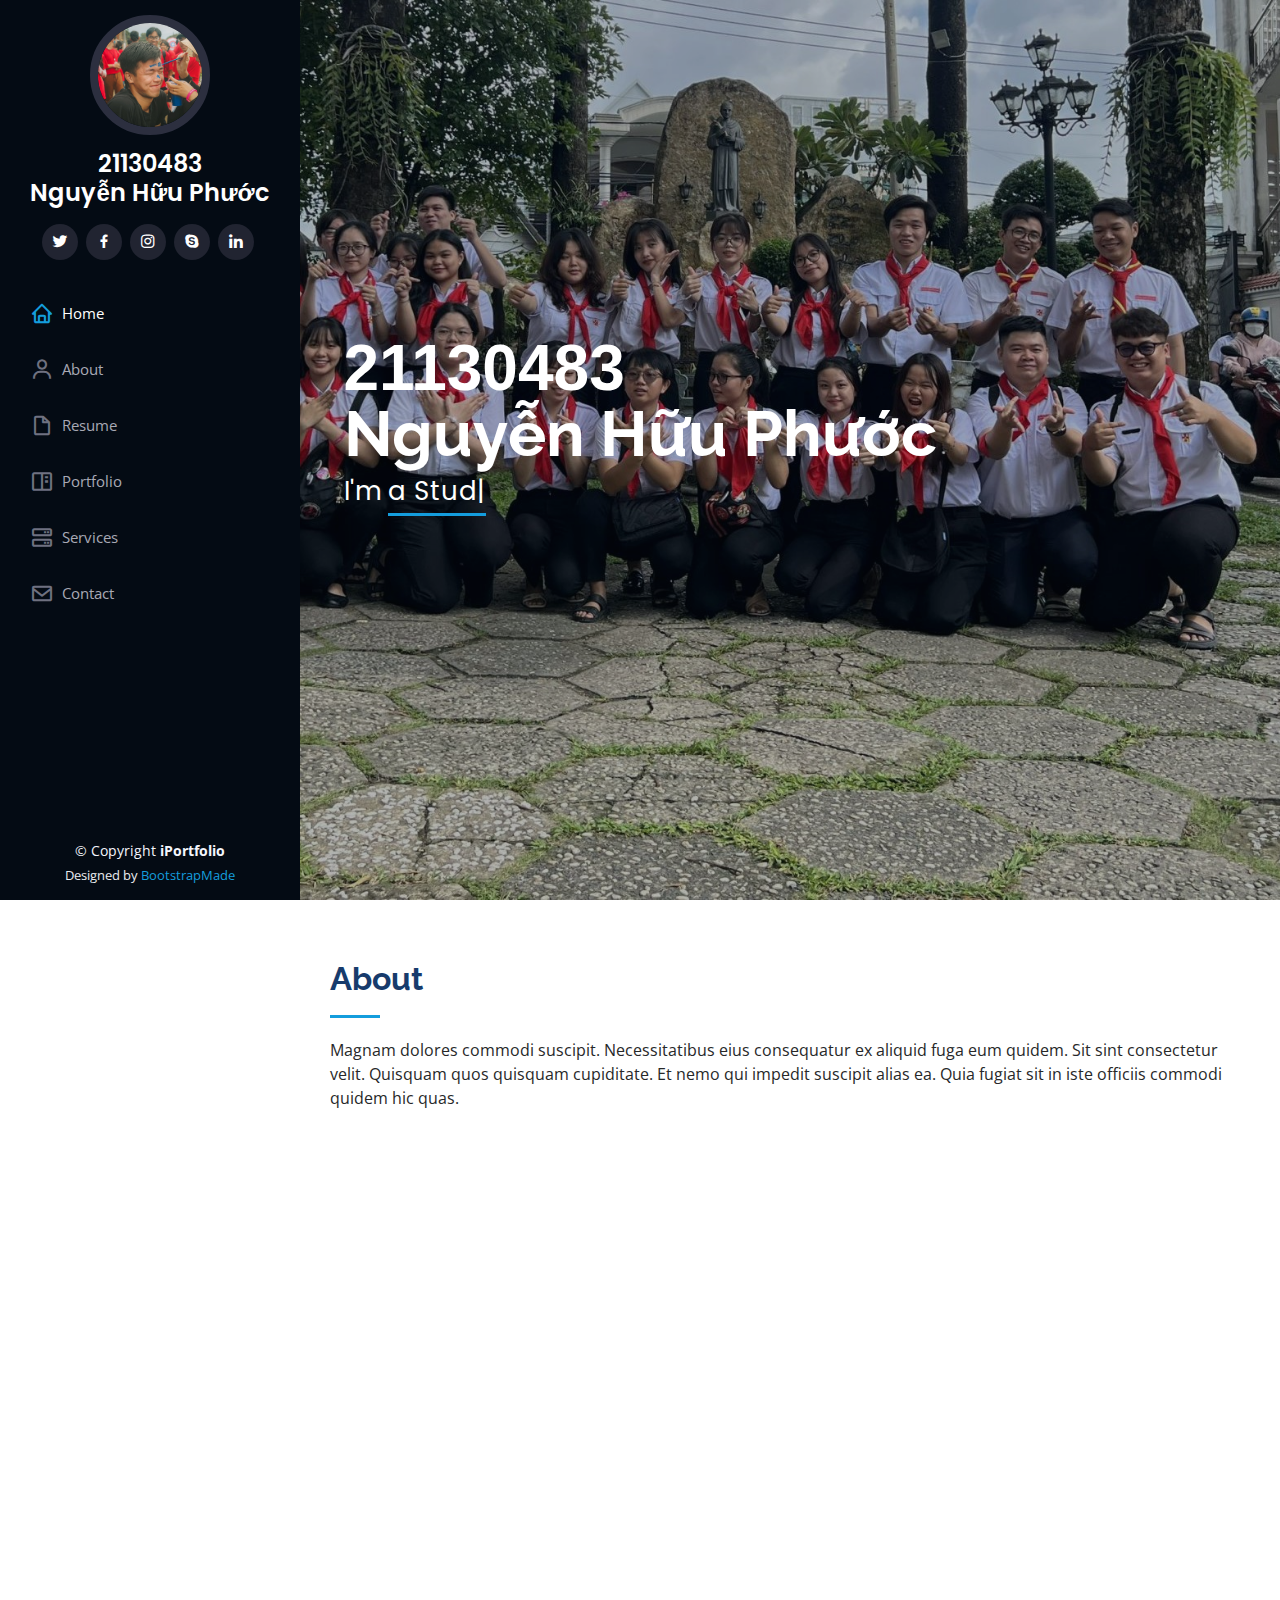
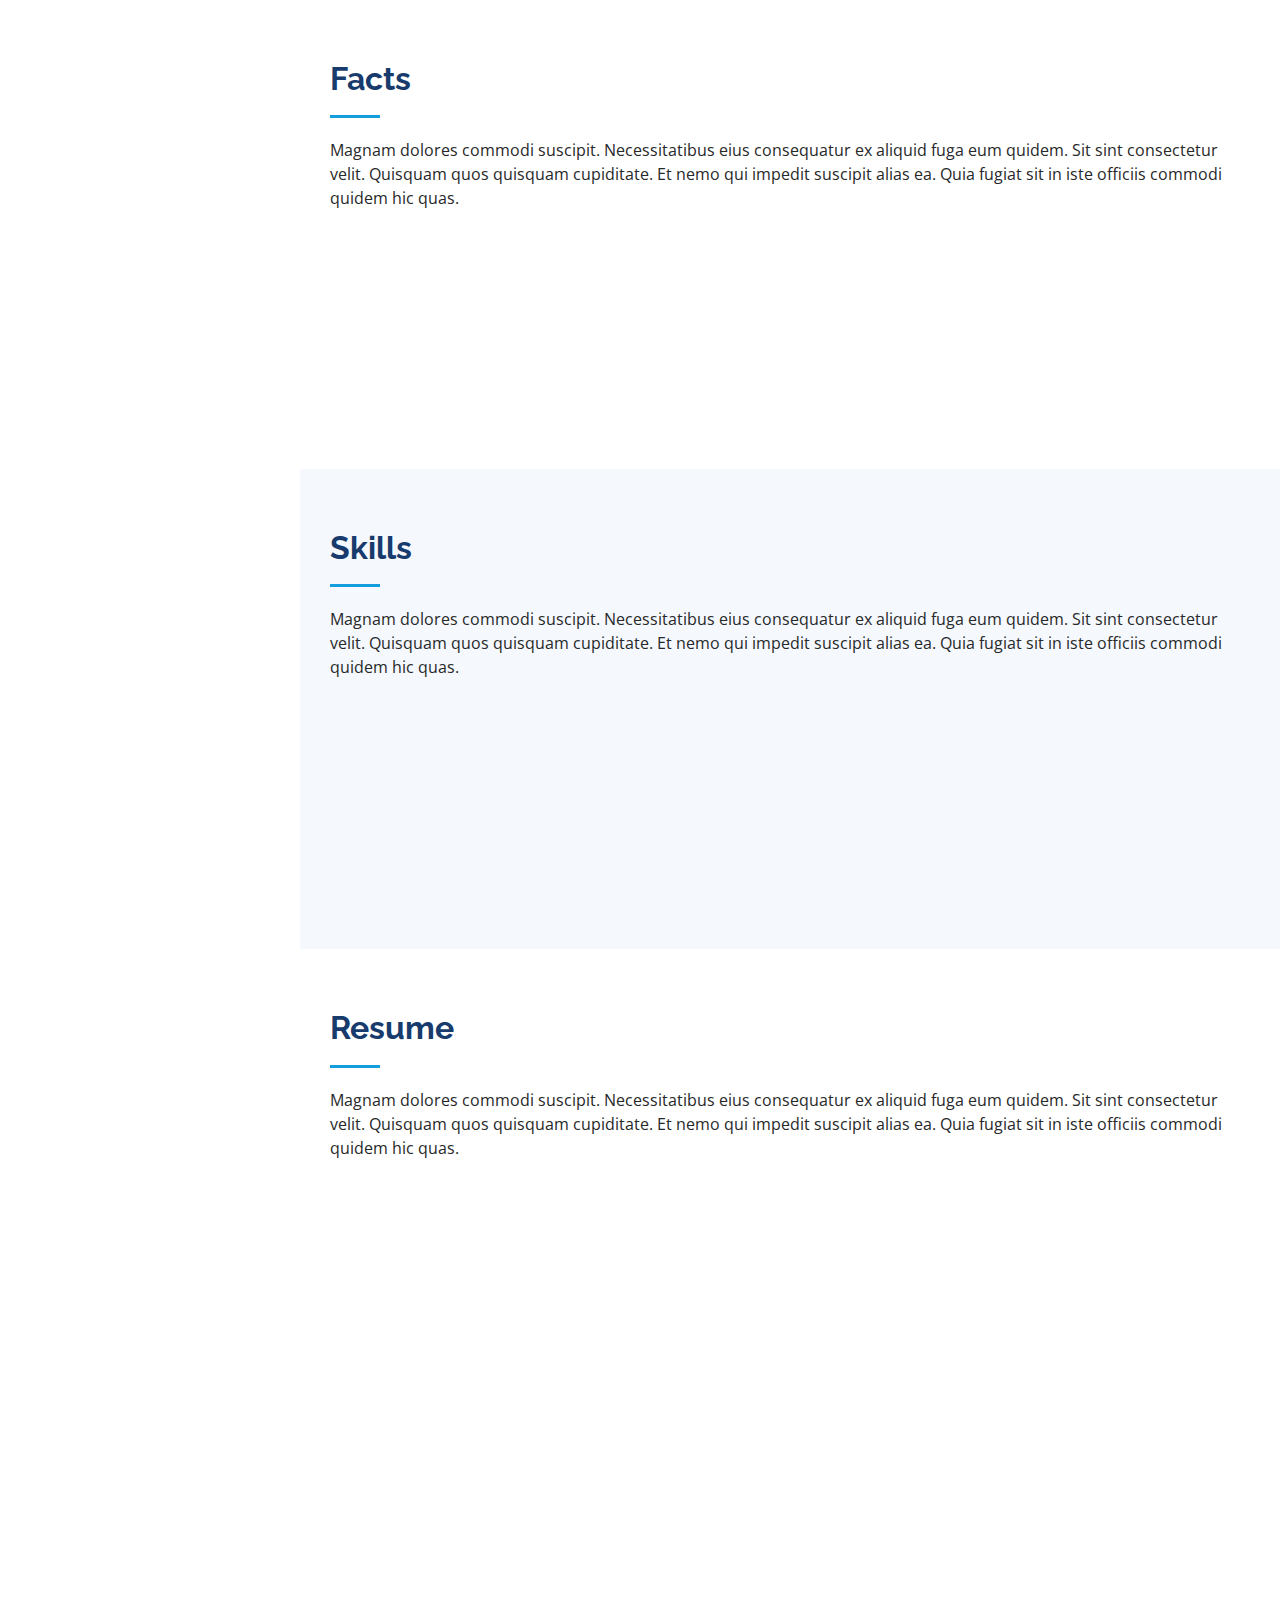
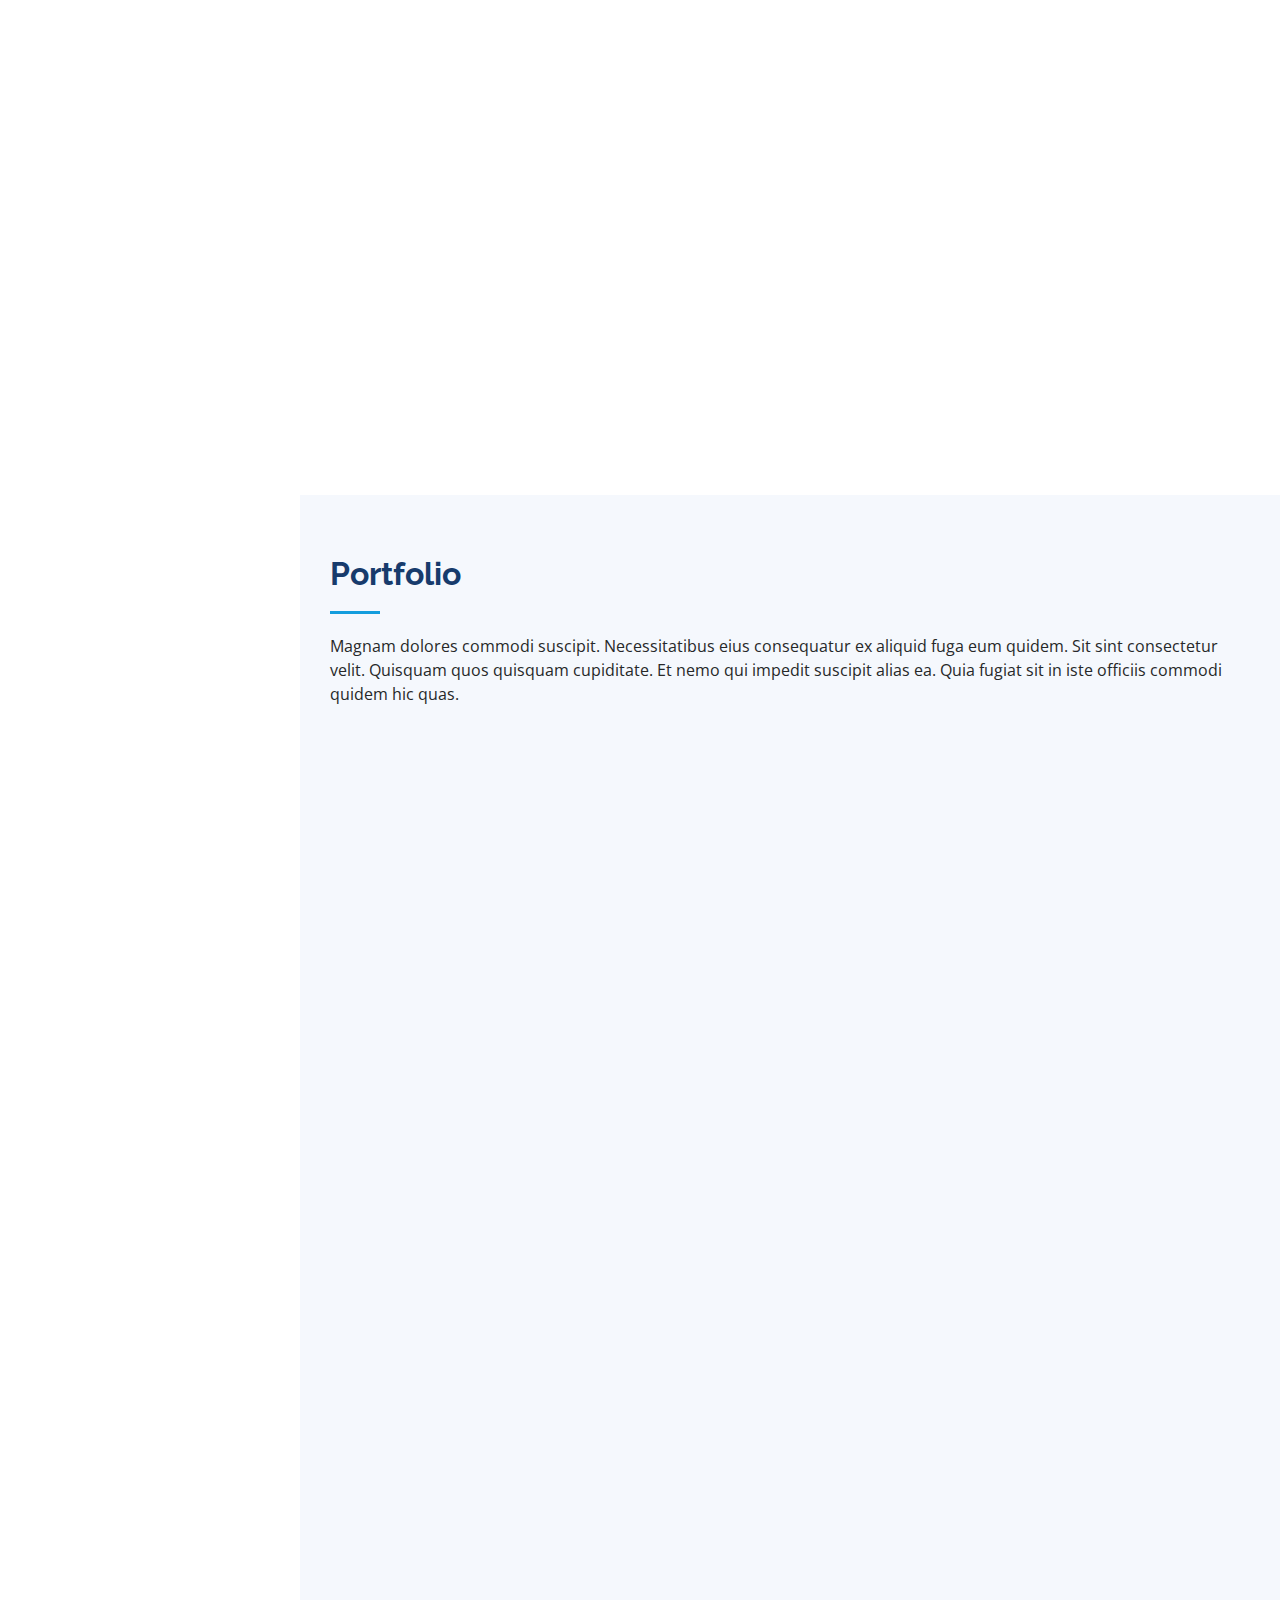
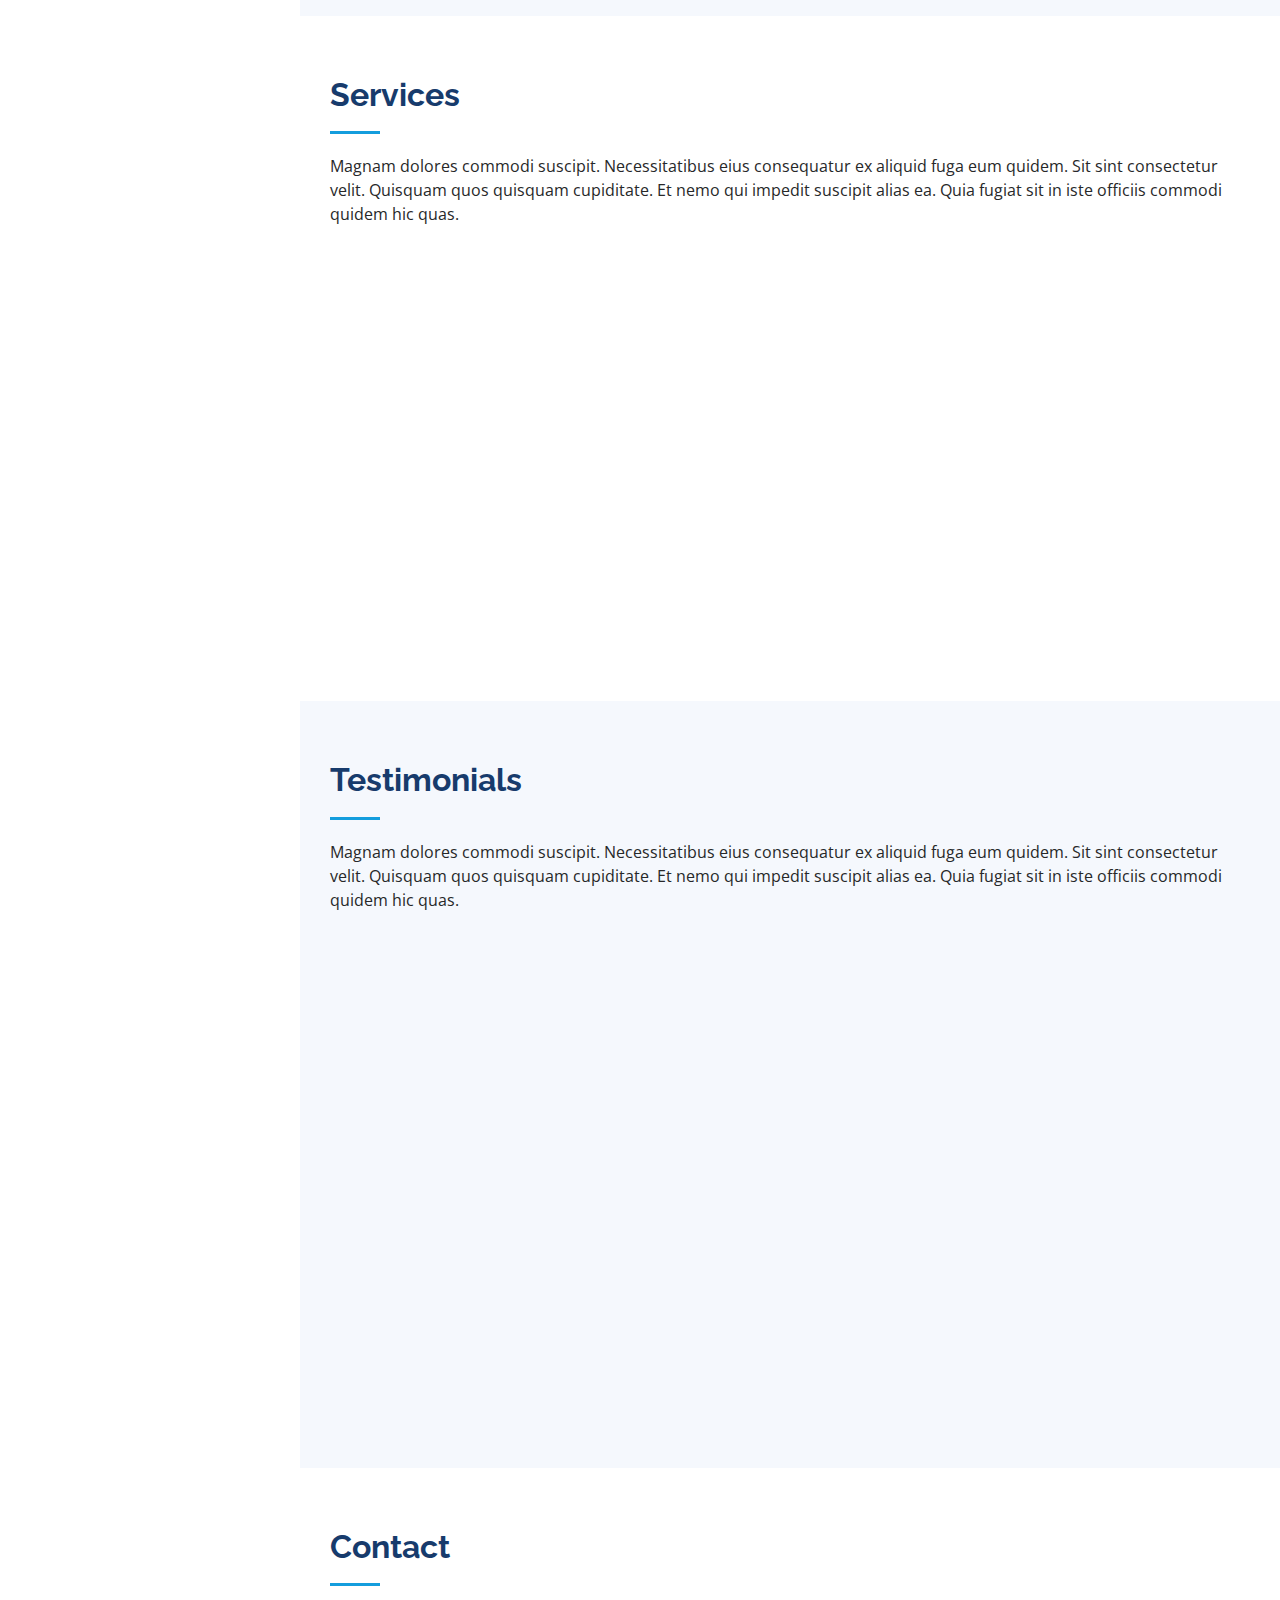
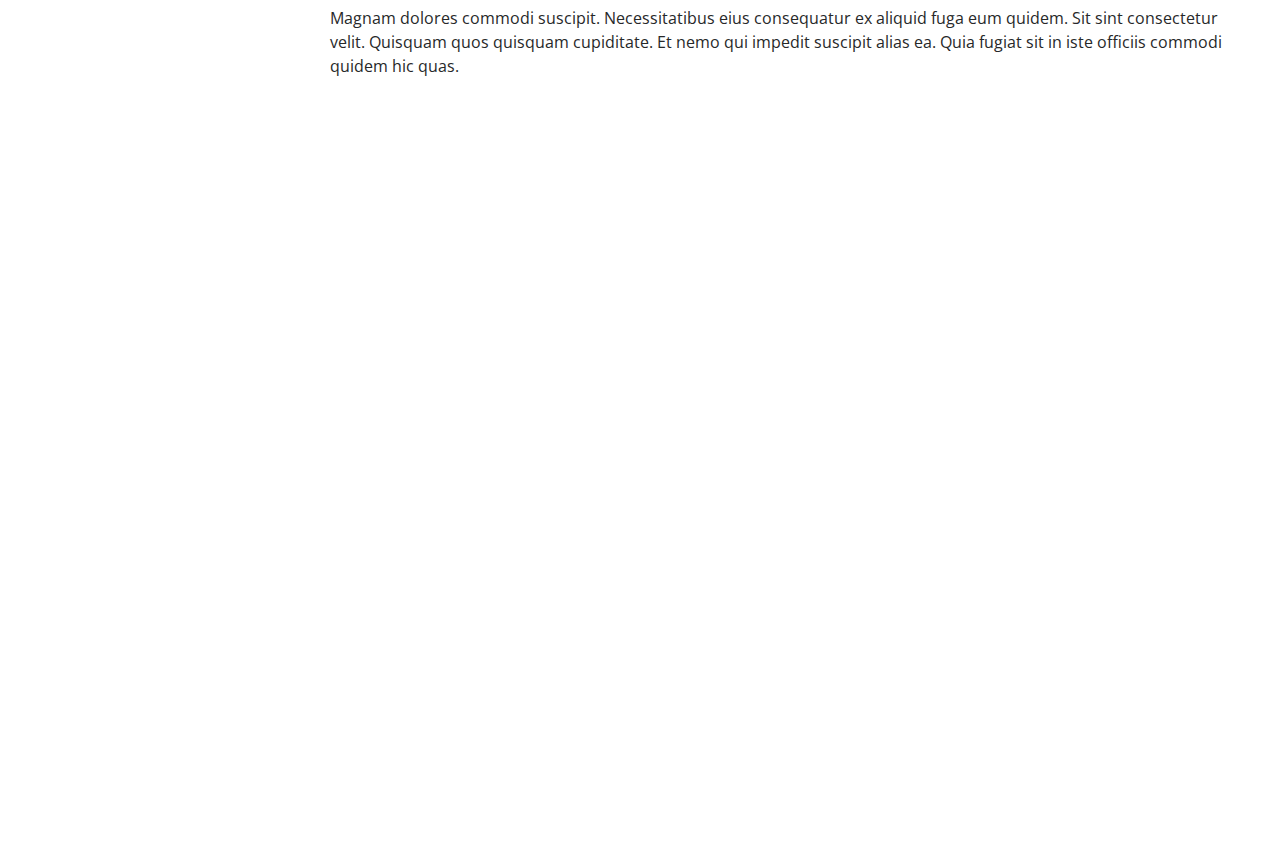
<file: about.html>
<!DOCTYPE html>
<html lang="en">

<head>
  <meta charset="utf-8">
  <meta content="width=device-width, initial-scale=1.0" name="viewport">

  <title>iPortfolio Bootstrap Template - Index</title>
  <meta content="" name="description">
  <meta content="" name="keywords">

  <!-- Favicons -->
  <link href="assets/img/favicon.png" rel="icon">
  <link href="assets/img/apple-touch-icon.png" rel="apple-touch-icon">

  <!-- Google Fonts -->
  <link href="https://fonts.googleapis.com/css?family=Open+Sans:300,300i,400,400i,600,600i,700,700i|Raleway:300,300i,400,400i,500,500i,600,600i,700,700i|Poppins:300,300i,400,400i,500,500i,600,600i,700,700i" rel="stylesheet">

  <!-- Vendor CSS Files -->
  <link href="assets/vendor/aos/aos.css" rel="stylesheet">
  <link href="assets/vendor/bootstrap/css/bootstrap.min.css" rel="stylesheet">
  <link href="assets/vendor/bootstrap-icons/bootstrap-icons.css" rel="stylesheet">
  <link href="assets/vendor/boxicons/css/boxicons.min.css" rel="stylesheet">
  <link href="assets/vendor/glightbox/css/glightbox.min.css" rel="stylesheet">
  <link href="assets/vendor/swiper/swiper-bundle.min.css" rel="stylesheet">

  <!-- Template Main CSS File -->
  <link href="assets/css/style.css" rel="stylesheet">

  <!-- =======================================================
  * Template Name: iPortfolio
  * Updated: Sep 18 2023 with Bootstrap v5.3.2
  * Template URL: https://bootstrapmade.com/iportfolio-bootstrap-portfolio-websites-template/
  * Author: BootstrapMade.com
  * License: https://bootstrapmade.com/license/
  ======================================================== -->
</head>

<body>

  <!-- ======= Mobile nav toggle button ======= -->
  <i class="bi bi-list mobile-nav-toggle d-xl-none"></i>

  <!-- ======= Header ======= -->
  <header id="header">
    <div class="d-flex flex-column">

      <div class="profile">
        <img src="assets/img/ảnh cá nhân.jpg" alt="" class="img-fluid rounded-circle">
        <h1 class="text-light"><a href="index.html">21130483<br>Nguyễn Hữu Phước</a></h1>
        <div class="social-links mt-3 text-center">
          <a href="#" class="twitter"><i class="bx bxl-twitter"></i></a>
          <a href="#" class="facebook"><i class="bx bxl-facebook"></i></a>
          <a href="#" class="instagram"><i class="bx bxl-instagram"></i></a>
          <a href="#" class="google-plus"><i class="bx bxl-skype"></i></a>
          <a href="#" class="linkedin"><i class="bx bxl-linkedin"></i></a>
        </div>
      </div>

      <nav id="navbar" class="nav-menu navbar">
        <ul>
          <li><a href="#hero" class="nav-link scrollto active"><i class="bx bx-home"></i> <span>Home</span></a></li>
          <li><a href="#about" class="nav-link scrollto"><i class="bx bx-user"></i> <span>About</span></a></li>
          <li><a href="#resume" class="nav-link scrollto"><i class="bx bx-file-blank"></i> <span>Resume</span></a></li>
          <li><a href="#portfolio" class="nav-link scrollto"><i class="bx bx-book-content"></i> <span>Portfolio</span></a></li>
          <li><a href="#services" class="nav-link scrollto"><i class="bx bx-server"></i> <span>Services</span></a></li>
          <li><a href="#contact" class="nav-link scrollto"><i class="bx bx-envelope"></i> <span>Contact</span></a></li>
        </ul>
      </nav><!-- .nav-menu -->
    </div>
  </header><!-- End Header -->

  <!-- ======= Hero Section ======= -->
  <section id="hero" class="d-flex flex-column justify-content-center align-items-center">
    <div class="hero-container" data-aos="fade-in">
      <h1 style="font-family: Arial, Helvetica, sans-serif;">21130483</h1>
      <h1>Nguyễn Hữu Phước</h1>
      <p>I'm <span class="typed" data-typed-items="a Student,still a Student ,just a Student"></span></p>
    </div>
  </section><!-- End Hero -->

  <main id="main">

    <!-- ======= About Section ======= -->
    <section id="about" class="about">
      <div class="container">

        <div class="section-title">
          <h2>About</h2>
          <p>Magnam dolores commodi suscipit. Necessitatibus eius consequatur ex aliquid fuga eum quidem. Sit sint consectetur velit. Quisquam quos quisquam cupiditate. Et nemo qui impedit suscipit alias ea. Quia fugiat sit in iste officiis commodi quidem hic quas.</p>
        </div>

        <div class="row">
          <div class="col-lg-4" data-aos="fade-right">
            <img src="assets/img/ảnh cá nhân.jpg" class="img-fluid" alt="">
          </div>
          <div class="col-lg-8 pt-4 pt-lg-0 content" data-aos="fade-left">
            <h3>UI/UX Designer &amp; Web Developer.</h3>
            <p class="fst-italic">
              Lorem ipsum dolor sit amet, consectetur adipiscing elit, sed do eiusmod tempor incididunt ut labore et dolore
              magna aliqua.
            </p>
            <div class="row">
              <div class="col-lg-6">
                <ul>
                  <li><i class="bi bi-chevron-right"></i> <strong>Birthday:</strong> <span>1 May 1995</span></li>
                  <li><i class="bi bi-chevron-right"></i> <strong>Website:</strong> <span>www.example.com</span></li>
                  <li><i class="bi bi-chevron-right"></i> <strong>Phone:</strong> <span>+123 456 7890</span></li>
                  <li><i class="bi bi-chevron-right"></i> <strong>City:</strong> <span>New York, USA</span></li>
                </ul>
              </div>
              <div class="col-lg-6">
                <ul>
                  <li><i class="bi bi-chevron-right"></i> <strong>Age:</strong> <span>30</span></li>
                  <li><i class="bi bi-chevron-right"></i> <strong>Degree:</strong> <span>Master</span></li>
                  <li><i class="bi bi-chevron-right"></i> <strong>PhEmailone:</strong> <span>email@example.com</span></li>
                  <li><i class="bi bi-chevron-right"></i> <strong>Freelance:</strong> <span>Available</span></li>
                </ul>
              </div>
            </div>
            <p>
              Officiis eligendi itaque labore et dolorum mollitia officiis optio vero. Quisquam sunt adipisci omnis et ut. Nulla accusantium dolor incidunt officia tempore. Et eius omnis.
              Cupiditate ut dicta maxime officiis quidem quia. Sed et consectetur qui quia repellendus itaque neque. Aliquid amet quidem ut quaerat cupiditate. Ab et eum qui repellendus omnis culpa magni laudantium dolores.
            </p>
          </div>
        </div>

      </div>
    </section><!-- End About Section -->

    <!-- ======= Facts Section ======= -->
    <section id="facts" class="facts">
      <div class="container">

        <div class="section-title">
          <h2>Facts</h2>
          <p>Magnam dolores commodi suscipit. Necessitatibus eius consequatur ex aliquid fuga eum quidem. Sit sint consectetur velit. Quisquam quos quisquam cupiditate. Et nemo qui impedit suscipit alias ea. Quia fugiat sit in iste officiis commodi quidem hic quas.</p>
        </div>

        <div class="row no-gutters">

          <div class="col-lg-3 col-md-6 d-md-flex align-items-md-stretch" data-aos="fade-up">
            <div class="count-box">
              <i class="bi bi-emoji-smile"></i>
              <span data-purecounter-start="0" data-purecounter-end="232" data-purecounter-duration="1" class="purecounter"></span>
              <p><strong>Happy Clients</strong> consequuntur quae</p>
            </div>
          </div>

          <div class="col-lg-3 col-md-6 d-md-flex align-items-md-stretch" data-aos="fade-up" data-aos-delay="100">
            <div class="count-box">
              <i class="bi bi-journal-richtext"></i>
              <span data-purecounter-start="0" data-purecounter-end="521" data-purecounter-duration="1" class="purecounter"></span>
              <p><strong>Projects</strong> adipisci atque cum quia aut</p>
            </div>
          </div>

          <div class="col-lg-3 col-md-6 d-md-flex align-items-md-stretch" data-aos="fade-up" data-aos-delay="200">
            <div class="count-box">
              <i class="bi bi-headset"></i>
              <span data-purecounter-start="0" data-purecounter-end="1453" data-purecounter-duration="1" class="purecounter"></span>
              <p><strong>Hours Of Support</strong> aut commodi quaerat</p>
            </div>
          </div>

          <div class="col-lg-3 col-md-6 d-md-flex align-items-md-stretch" data-aos="fade-up" data-aos-delay="300">
            <div class="count-box">
              <i class="bi bi-people"></i>
              <span data-purecounter-start="0" data-purecounter-end="32" data-purecounter-duration="1" class="purecounter"></span>
              <p><strong>Hard Workers</strong> rerum asperiores dolor</p>
            </div>
          </div>

        </div>

      </div>
    </section><!-- End Facts Section -->

    <!-- ======= Skills Section ======= -->
    <section id="skills" class="skills section-bg">
      <div class="container">

        <div class="section-title">
          <h2>Skills</h2>
          <p>Magnam dolores commodi suscipit. Necessitatibus eius consequatur ex aliquid fuga eum quidem. Sit sint consectetur velit. Quisquam quos quisquam cupiditate. Et nemo qui impedit suscipit alias ea. Quia fugiat sit in iste officiis commodi quidem hic quas.</p>
        </div>

        <div class="row skills-content">

          <div class="col-lg-6" data-aos="fade-up">

            <div class="progress">
              <span class="skill">HTML <i class="val">100%</i></span>
              <div class="progress-bar-wrap">
                <div class="progress-bar" role="progressbar" aria-valuenow="100" aria-valuemin="0" aria-valuemax="100"></div>
              </div>
            </div>

            <div class="progress">
              <span class="skill">CSS <i class="val">90%</i></span>
              <div class="progress-bar-wrap">
                <div class="progress-bar" role="progressbar" aria-valuenow="90" aria-valuemin="0" aria-valuemax="100"></div>
              </div>
            </div>

            <div class="progress">
              <span class="skill">JavaScript <i class="val">75%</i></span>
              <div class="progress-bar-wrap">
                <div class="progress-bar" role="progressbar" aria-valuenow="75" aria-valuemin="0" aria-valuemax="100"></div>
              </div>
            </div>

          </div>

          <div class="col-lg-6" data-aos="fade-up" data-aos-delay="100">

            <div class="progress">
              <span class="skill">PHP <i class="val">80%</i></span>
              <div class="progress-bar-wrap">
                <div class="progress-bar" role="progressbar" aria-valuenow="80" aria-valuemin="0" aria-valuemax="100"></div>
              </div>
            </div>

            <div class="progress">
              <span class="skill">WordPress/CMS <i class="val">90%</i></span>
              <div class="progress-bar-wrap">
                <div class="progress-bar" role="progressbar" aria-valuenow="90" aria-valuemin="0" aria-valuemax="100"></div>
              </div>
            </div>

            <div class="progress">
              <span class="skill">Photoshop <i class="val">55%</i></span>
              <div class="progress-bar-wrap">
                <div class="progress-bar" role="progressbar" aria-valuenow="55" aria-valuemin="0" aria-valuemax="100"></div>
              </div>
            </div>

          </div>

        </div>

      </div>
    </section><!-- End Skills Section -->

    <!-- ======= Resume Section ======= -->
    <section id="resume" class="resume">
      <div class="container">

        <div class="section-title">
          <h2>Resume</h2>
          <p>Magnam dolores commodi suscipit. Necessitatibus eius consequatur ex aliquid fuga eum quidem. Sit sint consectetur velit. Quisquam quos quisquam cupiditate. Et nemo qui impedit suscipit alias ea. Quia fugiat sit in iste officiis commodi quidem hic quas.</p>
        </div>

        <div class="row">
          <div class="col-lg-6" data-aos="fade-up">
            <h3 class="resume-title">Sumary</h3>
            <div class="resume-item pb-0">
              <h4>Alex Smith</h4>
              <p><em>Innovative and deadline-driven Graphic Designer with 3+ years of experience designing and developing user-centered digital/print marketing material from initial concept to final, polished deliverable.</em></p>
              <ul>
                <li>Portland par 127,Orlando, FL</li>
                <li>(123) 456-7891</li>
                <li>alice.barkley@example.com</li>
              </ul>
            </div>

            <h3 class="resume-title">Education</h3>
            <div class="resume-item">
              <h4>Master of Fine Arts &amp; Graphic Design</h4>
              <h5>2015 - 2016</h5>
              <p><em>Rochester Institute of Technology, Rochester, NY</em></p>
              <p>Qui deserunt veniam. Et sed aliquam labore tempore sed quisquam iusto autem sit. Ea vero voluptatum qui ut dignissimos deleniti nerada porti sand markend</p>
            </div>
            <div class="resume-item">
              <h4>Bachelor of Fine Arts &amp; Graphic Design</h4>
              <h5>2010 - 2014</h5>
              <p><em>Rochester Institute of Technology, Rochester, NY</em></p>
              <p>Quia nobis sequi est occaecati aut. Repudiandae et iusto quae reiciendis et quis Eius vel ratione eius unde vitae rerum voluptates asperiores voluptatem Earum molestiae consequatur neque etlon sader mart dila</p>
            </div>
          </div>
          <div class="col-lg-6" data-aos="fade-up" data-aos-delay="100">
            <h3 class="resume-title">Professional Experience</h3>
            <div class="resume-item">
              <h4>Senior graphic design specialist</h4>
              <h5>2019 - Present</h5>
              <p><em>Experion, New York, NY </em></p>
              <ul>
                <li>Lead in the design, development, and implementation of the graphic, layout, and production communication materials</li>
                <li>Delegate tasks to the 7 members of the design team and provide counsel on all aspects of the project. </li>
                <li>Supervise the assessment of all graphic materials in order to ensure quality and accuracy of the design</li>
                <li>Oversee the efficient use of production project budgets ranging from $2,000 - $25,000</li>
              </ul>
            </div>
            <div class="resume-item">
              <h4>Graphic design specialist</h4>
              <h5>2017 - 2018</h5>
              <p><em>Stepping Stone Advertising, New York, NY</em></p>
              <ul>
                <li>Developed numerous marketing programs (logos, brochures,infographics, presentations, and advertisements).</li>
                <li>Managed up to 5 projects or tasks at a given time while under pressure</li>
                <li>Recommended and consulted with clients on the most appropriate graphic design</li>
                <li>Created 4+ design presentations and proposals a month for clients and account managers</li>
              </ul>
            </div>
          </div>
        </div>

      </div>
    </section><!-- End Resume Section -->

    <!-- ======= Portfolio Section ======= -->
    <section id="portfolio" class="portfolio section-bg">
      <div class="container">

        <div class="section-title">
          <h2>Portfolio</h2>
          <p>Magnam dolores commodi suscipit. Necessitatibus eius consequatur ex aliquid fuga eum quidem. Sit sint consectetur velit. Quisquam quos quisquam cupiditate. Et nemo qui impedit suscipit alias ea. Quia fugiat sit in iste officiis commodi quidem hic quas.</p>
        </div>

        <div class="row" data-aos="fade-up">
          <div class="col-lg-12 d-flex justify-content-center">
            <ul id="portfolio-flters">
              <li data-filter="*" class="filter-active">All</li>
              <li data-filter=".filter-app">App</li>
              <li data-filter=".filter-card">Card</li>
              <li data-filter=".filter-web">Web</li>
            </ul>
          </div>
        </div>

        <div class="row portfolio-container" data-aos="fade-up" data-aos-delay="100">

          <div class="col-lg-4 col-md-6 portfolio-item filter-app">
            <div class="portfolio-wrap">
              <img src="assets/img/portfolio/portfolio-1.jpg" class="img-fluid" alt="">
              <div class="portfolio-links">
                <a href="assets/img/portfolio/portfolio-1.jpg" data-gallery="portfolioGallery" class="portfolio-lightbox" title="App 1"><i class="bx bx-plus"></i></a>
                <a href="portfolio-details.html" title="More Details"><i class="bx bx-link"></i></a>
              </div>
            </div>
          </div>

          <div class="col-lg-4 col-md-6 portfolio-item filter-web">
            <div class="portfolio-wrap">
              <img src="assets/img/portfolio/portfolio-2.jpg" class="img-fluid" alt="">
              <div class="portfolio-links">
                <a href="assets/img/portfolio/portfolio-2.jpg" data-gallery="portfolioGallery" class="portfolio-lightbox" title="Web 3"><i class="bx bx-plus"></i></a>
                <a href="portfolio-details.html" title="More Details"><i class="bx bx-link"></i></a>
              </div>
            </div>
          </div>

          <div class="col-lg-4 col-md-6 portfolio-item filter-app">
            <div class="portfolio-wrap">
              <img src="assets/img/portfolio/portfolio-3.jpg" class="img-fluid" alt="">
              <div class="portfolio-links">
                <a href="assets/img/portfolio/portfolio-3.jpg" data-gallery="portfolioGallery" class="portfolio-lightbox" title="App 2"><i class="bx bx-plus"></i></a>
                <a href="portfolio-details.html" title="More Details"><i class="bx bx-link"></i></a>
              </div>
            </div>
          </div>

          <div class="col-lg-4 col-md-6 portfolio-item filter-card">
            <div class="portfolio-wrap">
              <img src="assets/img/portfolio/portfolio-4.jpg" class="img-fluid" alt="">
              <div class="portfolio-links">
                <a href="assets/img/portfolio/portfolio-4.jpg" data-gallery="portfolioGallery" class="portfolio-lightbox" title="Card 2"><i class="bx bx-plus"></i></a>
                <a href="portfolio-details.html" title="More Details"><i class="bx bx-link"></i></a>
              </div>
            </div>
          </div>

          <div class="col-lg-4 col-md-6 portfolio-item filter-web">
            <div class="portfolio-wrap">
              <img src="assets/img/portfolio/portfolio-5.jpg" class="img-fluid" alt="">
              <div class="portfolio-links">
                <a href="assets/img/portfolio/portfolio-5.jpg" data-gallery="portfolioGallery" class="portfolio-lightbox" title="Web 2"><i class="bx bx-plus"></i></a>
                <a href="portfolio-details.html" title="More Details"><i class="bx bx-link"></i></a>
              </div>
            </div>
          </div>

          <div class="col-lg-4 col-md-6 portfolio-item filter-app">
            <div class="portfolio-wrap">
              <img src="assets/img/portfolio/portfolio-6.jpg" class="img-fluid" alt="">
              <div class="portfolio-links">
                <a href="assets/img/portfolio/portfolio-6.jpg" data-gallery="portfolioGallery" class="portfolio-lightbox" title="App 3"><i class="bx bx-plus"></i></a>
                <a href="portfolio-details.html" title="More Details"><i class="bx bx-link"></i></a>
              </div>
            </div>
          </div>

          <div class="col-lg-4 col-md-6 portfolio-item filter-card">
            <div class="portfolio-wrap">
              <img src="assets/img/portfolio/portfolio-7.jpg" class="img-fluid" alt="">
              <div class="portfolio-links">
                <a href="assets/img/portfolio/portfolio-7.jpg" data-gallery="portfolioGallery" class="portfolio-lightbox" title="Card 1"><i class="bx bx-plus"></i></a>
                <a href="portfolio-details.html" title="More Details"><i class="bx bx-link"></i></a>
              </div>
            </div>
          </div>

          <div class="col-lg-4 col-md-6 portfolio-item filter-card">
            <div class="portfolio-wrap">
              <img src="assets/img/portfolio/portfolio-8.jpg" class="img-fluid" alt="">
              <div class="portfolio-links">
                <a href="assets/img/portfolio/portfolio-8.jpg" data-gallery="portfolioGallery" class="portfolio-lightbox" title="Card 3"><i class="bx bx-plus"></i></a>
                <a href="portfolio-details.html" title="More Details"><i class="bx bx-link"></i></a>
              </div>
            </div>
          </div>

          <div class="col-lg-4 col-md-6 portfolio-item filter-web">
            <div class="portfolio-wrap">
              <img src="assets/img/portfolio/portfolio-9.jpg" class="img-fluid" alt="">
              <div class="portfolio-links">
                <a href="assets/img/portfolio/portfolio-9.jpg" data-gallery="portfolioGallery" class="portfolio-lightbox" title="Web 3"><i class="bx bx-plus"></i></a>
                <a href="portfolio-details.html" title="More Details"><i class="bx bx-link"></i></a>
              </div>
            </div>
          </div>

        </div>

      </div>
    </section><!-- End Portfolio Section -->

    <!-- ======= Services Section ======= -->
    <section id="services" class="services">
      <div class="container">

        <div class="section-title">
          <h2>Services</h2>
          <p>Magnam dolores commodi suscipit. Necessitatibus eius consequatur ex aliquid fuga eum quidem. Sit sint consectetur velit. Quisquam quos quisquam cupiditate. Et nemo qui impedit suscipit alias ea. Quia fugiat sit in iste officiis commodi quidem hic quas.</p>
        </div>

        <div class="row">
          <div class="col-lg-4 col-md-6 icon-box" data-aos="fade-up">
            <div class="icon"><i class="bi bi-briefcase"></i></div>
            <h4 class="title"><a href="">Lorem Ipsum</a></h4>
            <p class="description">Voluptatum deleniti atque corrupti quos dolores et quas molestias excepturi sint occaecati cupiditate non provident</p>
          </div>
          <div class="col-lg-4 col-md-6 icon-box" data-aos="fade-up" data-aos-delay="100">
            <div class="icon"><i class="bi bi-card-checklist"></i></div>
            <h4 class="title"><a href="">Dolor Sitema</a></h4>
            <p class="description">Minim veniam, quis nostrud exercitation ullamco laboris nisi ut aliquip ex ea commodo consequat tarad limino ata</p>
          </div>
          <div class="col-lg-4 col-md-6 icon-box" data-aos="fade-up" data-aos-delay="200">
            <div class="icon"><i class="bi bi-bar-chart"></i></div>
            <h4 class="title"><a href="">Sed ut perspiciatis</a></h4>
            <p class="description">Duis aute irure dolor in reprehenderit in voluptate velit esse cillum dolore eu fugiat nulla pariatur</p>
          </div>
          <div class="col-lg-4 col-md-6 icon-box" data-aos="fade-up" data-aos-delay="300">
            <div class="icon"><i class="bi bi-binoculars"></i></div>
            <h4 class="title"><a href="">Magni Dolores</a></h4>
            <p class="description">Excepteur sint occaecat cupidatat non proident, sunt in culpa qui officia deserunt mollit anim id est laborum</p>
          </div>
          <div class="col-lg-4 col-md-6 icon-box" data-aos="fade-up" data-aos-delay="400">
            <div class="icon"><i class="bi bi-brightness-high"></i></div>
            <h4 class="title"><a href="">Nemo Enim</a></h4>
            <p class="description">At vero eos et accusamus et iusto odio dignissimos ducimus qui blanditiis praesentium voluptatum deleniti atque</p>
          </div>
          <div class="col-lg-4 col-md-6 icon-box" data-aos="fade-up" data-aos-delay="500">
            <div class="icon"><i class="bi bi-calendar4-week"></i></div>
            <h4 class="title"><a href="">Eiusmod Tempor</a></h4>
            <p class="description">Et harum quidem rerum facilis est et expedita distinctio. Nam libero tempore, cum soluta nobis est eligendi</p>
          </div>
        </div>

      </div>
    </section><!-- End Services Section -->

    <!-- ======= Testimonials Section ======= -->
    <section id="testimonials" class="testimonials section-bg">
      <div class="container">

        <div class="section-title">
          <h2>Testimonials</h2>
          <p>Magnam dolores commodi suscipit. Necessitatibus eius consequatur ex aliquid fuga eum quidem. Sit sint consectetur velit. Quisquam quos quisquam cupiditate. Et nemo qui impedit suscipit alias ea. Quia fugiat sit in iste officiis commodi quidem hic quas.</p>
        </div>

        <div class="testimonials-slider swiper" data-aos="fade-up" data-aos-delay="100">
          <div class="swiper-wrapper">

            <div class="swiper-slide">
              <div class="testimonial-item" data-aos="fade-up">
                <p>
                  <i class="bx bxs-quote-alt-left quote-icon-left"></i>
                  Proin iaculis purus consequat sem cure digni ssim donec porttitora entum suscipit rhoncus. Accusantium quam, ultricies eget id, aliquam eget nibh et. Maecen aliquam, risus at semper.
                  <i class="bx bxs-quote-alt-right quote-icon-right"></i>
                </p>
                <img src="assets/img/testimonials/testimonials-1.jpg" class="testimonial-img" alt="">
                <h3>Saul Goodman</h3>
                <h4>Ceo &amp; Founder</h4>
              </div>
            </div><!-- End testimonial item -->

            <div class="swiper-slide">
              <div class="testimonial-item" data-aos="fade-up" data-aos-delay="100">
                <p>
                  <i class="bx bxs-quote-alt-left quote-icon-left"></i>
                  Export tempor illum tamen malis malis eram quae irure esse labore quem cillum quid cillum eram malis quorum velit fore eram velit sunt aliqua noster fugiat irure amet legam anim culpa.
                  <i class="bx bxs-quote-alt-right quote-icon-right"></i>
                </p>
                <img src="assets/img/testimonials/testimonials-2.jpg" class="testimonial-img" alt="">
                <h3>Sara Wilsson</h3>
                <h4>Designer</h4>
              </div>
            </div><!-- End testimonial item -->

            <div class="swiper-slide">
              <div class="testimonial-item" data-aos="fade-up" data-aos-delay="200">
                <p>
                  <i class="bx bxs-quote-alt-left quote-icon-left"></i>
                  Enim nisi quem export duis labore cillum quae magna enim sint quorum nulla quem veniam duis minim tempor labore quem eram duis noster aute amet eram fore quis sint minim.
                  <i class="bx bxs-quote-alt-right quote-icon-right"></i>
                </p>
                <img src="assets/img/testimonials/testimonials-3.jpg" class="testimonial-img" alt="">
                <h3>Jena Karlis</h3>
                <h4>Store Owner</h4>
              </div>
            </div><!-- End testimonial item -->

            <div class="swiper-slide">
              <div class="testimonial-item" data-aos="fade-up" data-aos-delay="300">
                <p>
                  <i class="bx bxs-quote-alt-left quote-icon-left"></i>
                  Fugiat enim eram quae cillum dolore dolor amet nulla culpa multos export minim fugiat minim velit minim dolor enim duis veniam ipsum anim magna sunt elit fore quem dolore labore illum veniam.
                  <i class="bx bxs-quote-alt-right quote-icon-right"></i>
                </p>
                <img src="assets/img/testimonials/testimonials-4.jpg" class="testimonial-img" alt="">
                <h3>Matt Brandon</h3>
                <h4>Freelancer</h4>
              </div>
            </div><!-- End testimonial item -->

            <div class="swiper-slide">
              <div class="testimonial-item" data-aos="fade-up" data-aos-delay="400">
                <p>
                  <i class="bx bxs-quote-alt-left quote-icon-left"></i>
                  Quis quorum aliqua sint quem legam fore sunt eram irure aliqua veniam tempor noster veniam enim culpa labore duis sunt culpa nulla illum cillum fugiat legam esse veniam culpa fore nisi cillum quid.
                  <i class="bx bxs-quote-alt-right quote-icon-right"></i>
                </p>
                <img src="assets/img/testimonials/testimonials-5.jpg" class="testimonial-img" alt="">
                <h3>John Larson</h3>
                <h4>Entrepreneur</h4>
              </div>
            </div><!-- End testimonial item -->

          </div>
          <div class="swiper-pagination"></div>
        </div>

      </div>
    </section><!-- End Testimonials Section -->

    <!-- ======= Contact Section ======= -->
    <section id="contact" class="contact">
      <div class="container">

        <div class="section-title">
          <h2>Contact</h2>
          <p>Magnam dolores commodi suscipit. Necessitatibus eius consequatur ex aliquid fuga eum quidem. Sit sint consectetur velit. Quisquam quos quisquam cupiditate. Et nemo qui impedit suscipit alias ea. Quia fugiat sit in iste officiis commodi quidem hic quas.</p>
        </div>

        <div class="row" data-aos="fade-in">

          <div class="col-lg-5 d-flex align-items-stretch">
            <div class="info">
              <div class="address">
                <i class="bi bi-geo-alt"></i>
                <h4>Location:</h4>
                <p>A108 Adam Street, New York, NY 535022</p>
              </div>

              <div class="email">
                <i class="bi bi-envelope"></i>
                <h4>Email:</h4>
                <p>info@example.com</p>
              </div>

              <div class="phone">
                <i class="bi bi-phone"></i>
                <h4>Call:</h4>
                <p>+1 5589 55488 55s</p>
              </div>

              <iframe src="https://www.google.com/maps/embed?pb=!1m14!1m8!1m3!1d12097.433213460943!2d-74.0062269!3d40.7101282!3m2!1i1024!2i768!4f13.1!3m3!1m2!1s0x0%3A0xb89d1fe6bc499443!2sDowntown+Conference+Center!5e0!3m2!1smk!2sbg!4v1539943755621" frameborder="0" style="border:0; width: 100%; height: 290px;" allowfullscreen></iframe>
            </div>

          </div>

          <div class="col-lg-7 mt-5 mt-lg-0 d-flex align-items-stretch">
            <form action="forms/contact.php" method="post" role="form" class="php-email-form">
              <div class="row">
                <div class="form-group col-md-6">
                  <label for="name">Your Name</label>
                  <input type="text" name="name" class="form-control" id="name" required>
                </div>
                <div class="form-group col-md-6">
                  <label for="name">Your Email</label>
                  <input type="email" class="form-control" name="email" id="email" required>
                </div>
              </div>
              <div class="form-group">
                <label for="name">Subject</label>
                <input type="text" class="form-control" name="subject" id="subject" required>
              </div>
              <div class="form-group">
                <label for="name">Message</label>
                <textarea class="form-control" name="message" rows="10" required></textarea>
              </div>
              <div class="my-3">
                <div class="loading">Loading</div>
                <div class="error-message"></div>
                <div class="sent-message">Your message has been sent. Thank you!</div>
              </div>
              <div class="text-center"><button type="submit">Send Message</button></div>
            </form>
          </div>

        </div>

      </div>
    </section><!-- End Contact Section -->

  </main><!-- End #main -->

  <!-- ======= Footer ======= -->
  <footer id="footer">
    <div class="container">
      <div class="copyright">
        &copy; Copyright <strong><span>iPortfolio</span></strong>
      </div>
      <div class="credits">
        <!-- All the links in the footer should remain intact. -->
        <!-- You can delete the links only if you purchased the pro version. -->
        <!-- Licensing information: https://bootstrapmade.com/license/ -->
        <!-- Purchase the pro version with working PHP/AJAX contact form: https://bootstrapmade.com/iportfolio-bootstrap-portfolio-websites-template/ -->
        Designed by <a href="https://bootstrapmade.com/">BootstrapMade</a>
      </div>
    </div>
  </footer><!-- End  Footer -->

  <a href="#" class="back-to-top d-flex align-items-center justify-content-center"><i class="bi bi-arrow-up-short"></i></a>

  <!-- Vendor JS Files -->
  <script src="assets/vendor/purecounter/purecounter_vanilla.js"></script>
  <script src="assets/vendor/aos/aos.js"></script>
  <script src="assets/vendor/bootstrap/js/bootstrap.bundle.min.js"></script>
  <script src="assets/vendor/glightbox/js/glightbox.min.js"></script>
  <script src="assets/vendor/isotope-layout/isotope.pkgd.min.js"></script>
  <script src="assets/vendor/swiper/swiper-bundle.min.js"></script>
  <script src="assets/vendor/typed.js/typed.umd.js"></script>
  <script src="assets/vendor/waypoints/noframework.waypoints.js"></script>
  <script src="assets/vendor/php-email-form/validate.js"></script>

  <!-- Template Main JS File -->
  <script src="assets/js/main.js"></script>

</body>

</html>
</file>
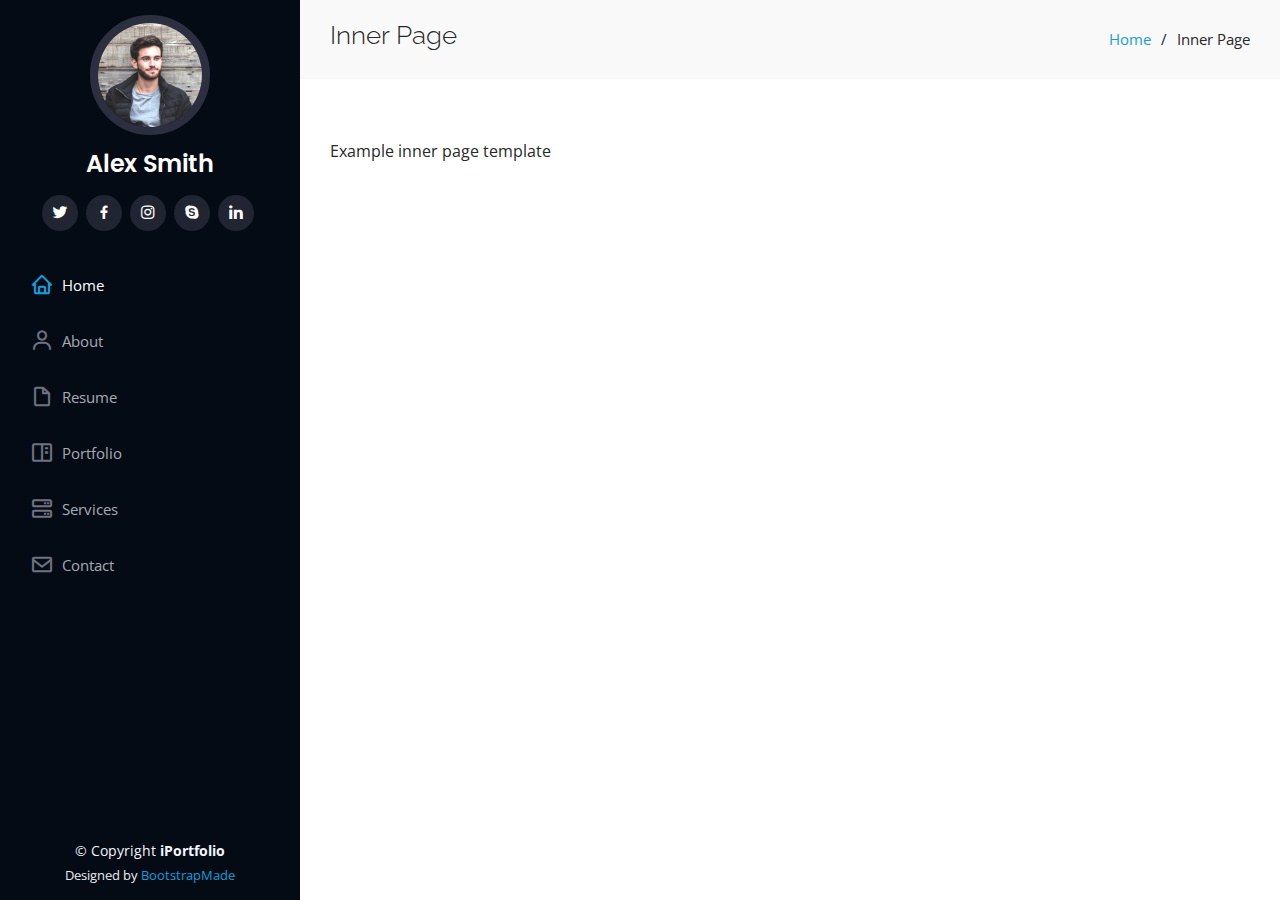
<file: inner-page.html>
<!DOCTYPE html>
<html lang="en">

<head>
  <meta charset="utf-8">
  <meta content="width=device-width, initial-scale=1.0" name="viewport">

  <title>Inner Page - iPortfolio Bootstrap Template</title>
  <meta content="" name="description">
  <meta content="" name="keywords">

  <!-- Favicons -->
  <link href="assets/img/favicon.png" rel="icon">
  <link href="assets/img/apple-touch-icon.png" rel="apple-touch-icon">

  <!-- Google Fonts -->
  <link href="https://fonts.googleapis.com/css?family=Open+Sans:300,300i,400,400i,600,600i,700,700i|Raleway:300,300i,400,400i,500,500i,600,600i,700,700i|Poppins:300,300i,400,400i,500,500i,600,600i,700,700i" rel="stylesheet">

  <!-- Vendor CSS Files -->
  <link href="assets/vendor/aos/aos.css" rel="stylesheet">
  <link href="assets/vendor/bootstrap/css/bootstrap.min.css" rel="stylesheet">
  <link href="assets/vendor/bootstrap-icons/bootstrap-icons.css" rel="stylesheet">
  <link href="assets/vendor/boxicons/css/boxicons.min.css" rel="stylesheet">
  <link href="assets/vendor/glightbox/css/glightbox.min.css" rel="stylesheet">
  <link href="assets/vendor/swiper/swiper-bundle.min.css" rel="stylesheet">

  <!-- Template Main CSS File -->
  <link href="assets/css/style.css" rel="stylesheet">

  <!-- =======================================================
  * Template Name: iPortfolio
  * Updated: Sep 18 2023 with Bootstrap v5.3.2
  * Template URL: https://bootstrapmade.com/iportfolio-bootstrap-portfolio-websites-template/
  * Author: BootstrapMade.com
  * License: https://bootstrapmade.com/license/
  ======================================================== -->
</head>

<body>

  <!-- ======= Mobile nav toggle button ======= -->
  <i class="bi bi-list mobile-nav-toggle d-xl-none"></i>

  <!-- ======= Header ======= -->
  <header id="header">
    <div class="d-flex flex-column">

      <div class="profile">
        <img src="assets/img/profile-img.jpg" alt="" class="img-fluid rounded-circle">
        <h1 class="text-light"><a href="index.html">Alex Smith</a></h1>
        <div class="social-links mt-3 text-center">
          <a href="#" class="twitter"><i class="bx bxl-twitter"></i></a>
          <a href="#" class="facebook"><i class="bx bxl-facebook"></i></a>
          <a href="#" class="instagram"><i class="bx bxl-instagram"></i></a>
          <a href="#" class="google-plus"><i class="bx bxl-skype"></i></a>
          <a href="#" class="linkedin"><i class="bx bxl-linkedin"></i></a>
        </div>
      </div>

      <nav id="navbar" class="nav-menu navbar">
        <ul>
          <li><a href="#hero" class="nav-link scrollto active"><i class="bx bx-home"></i> <span>Home</span></a></li>
          <li><a href="#about" class="nav-link scrollto"><i class="bx bx-user"></i> <span>About</span></a></li>
          <li><a href="#resume" class="nav-link scrollto"><i class="bx bx-file-blank"></i> <span>Resume</span></a></li>
          <li><a href="#portfolio" class="nav-link scrollto"><i class="bx bx-book-content"></i> <span>Portfolio</span></a></li>
          <li><a href="#services" class="nav-link scrollto"><i class="bx bx-server"></i> <span>Services</span></a></li>
          <li><a href="#contact" class="nav-link scrollto"><i class="bx bx-envelope"></i> <span>Contact</span></a></li>
        </ul>
      </nav><!-- .nav-menu -->
    </div>
  </header><!-- End Header -->

  <main id="main">

    <!-- ======= Breadcrumbs ======= -->
    <section class="breadcrumbs">
      <div class="container">

        <div class="d-flex justify-content-between align-items-center">
          <h2>Inner Page</h2>
          <ol>
            <li><a href="index.html">Home</a></li>
            <li>Inner Page</li>
          </ol>
        </div>

      </div>
    </section><!-- End Breadcrumbs -->

    <section class="inner-page">
      <div class="container">
        <p>
          Example inner page template
        </p>
      </div>
    </section>

  </main><!-- End #main -->

  <!-- ======= Footer ======= -->
  <footer id="footer">
    <div class="container">
      <div class="copyright">
        &copy; Copyright <strong><span>iPortfolio</span></strong>
      </div>
      <div class="credits">
        <!-- All the links in the footer should remain intact. -->
        <!-- You can delete the links only if you purchased the pro version. -->
        <!-- Licensing information: https://bootstrapmade.com/license/ -->
        <!-- Purchase the pro version with working PHP/AJAX contact form: https://bootstrapmade.com/iportfolio-bootstrap-portfolio-websites-template/ -->
        Designed by <a href="https://bootstrapmade.com/">BootstrapMade</a>
      </div>
    </div>
  </footer><!-- End  Footer -->

  <a href="#" class="back-to-top d-flex align-items-center justify-content-center"><i class="bi bi-arrow-up-short"></i></a>

  <!-- Vendor JS Files -->
  <script src="assets/vendor/purecounter/purecounter_vanilla.js"></script>
  <script src="assets/vendor/aos/aos.js"></script>
  <script src="assets/vendor/bootstrap/js/bootstrap.bundle.min.js"></script>
  <script src="assets/vendor/glightbox/js/glightbox.min.js"></script>
  <script src="assets/vendor/isotope-layout/isotope.pkgd.min.js"></script>
  <script src="assets/vendor/swiper/swiper-bundle.min.js"></script>
  <script src="assets/vendor/typed.js/typed.umd.js"></script>
  <script src="assets/vendor/waypoints/noframework.waypoints.js"></script>
  <script src="assets/vendor/php-email-form/validate.js"></script>

  <!-- Template Main JS File -->
  <script src="assets/js/main.js"></script>

</body>

</html>
</file>
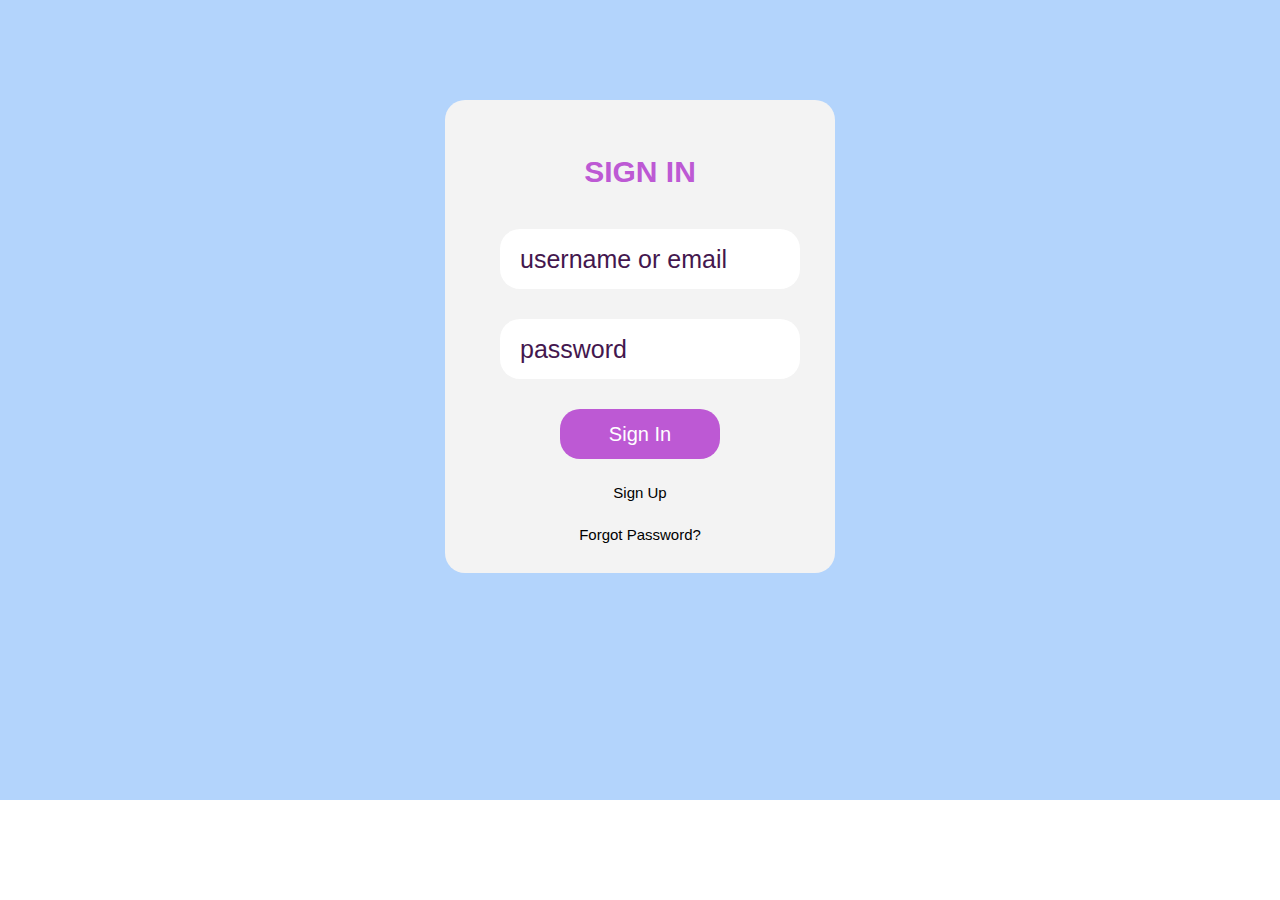
<file: lab5.html>
<!DOCTYPE html>
<html lang="en">

<head>
    <meta charset="UTF-8">
    <meta name="viewport" content="width=device-width, initial-scale=1.0">
    <title>Lab 5</title>
    <link rel="stylesheet" href="assets/css/lab5.css">
</head>

<body>
    <div class="background">
        <div class="table">
            <div class="sign-in">
                <span>SIGN IN</span>
            </div>
            <div class="username">
                <input class="input" placeholder="username or email">
            </div>

            <div class="password">
                <input class="input" placeholder="password">
            </div>

            <div class="button-sign-in">
                <a href=""><button>Sign In</button></a>
            </div>

            <div class="text">
                <a href="">Sign Up</a>
            </div>

            <div class="text">
                <a href="">Forgot Password?</a>
            </div>

        </div>
    </div>
</body>

</html>
</file>
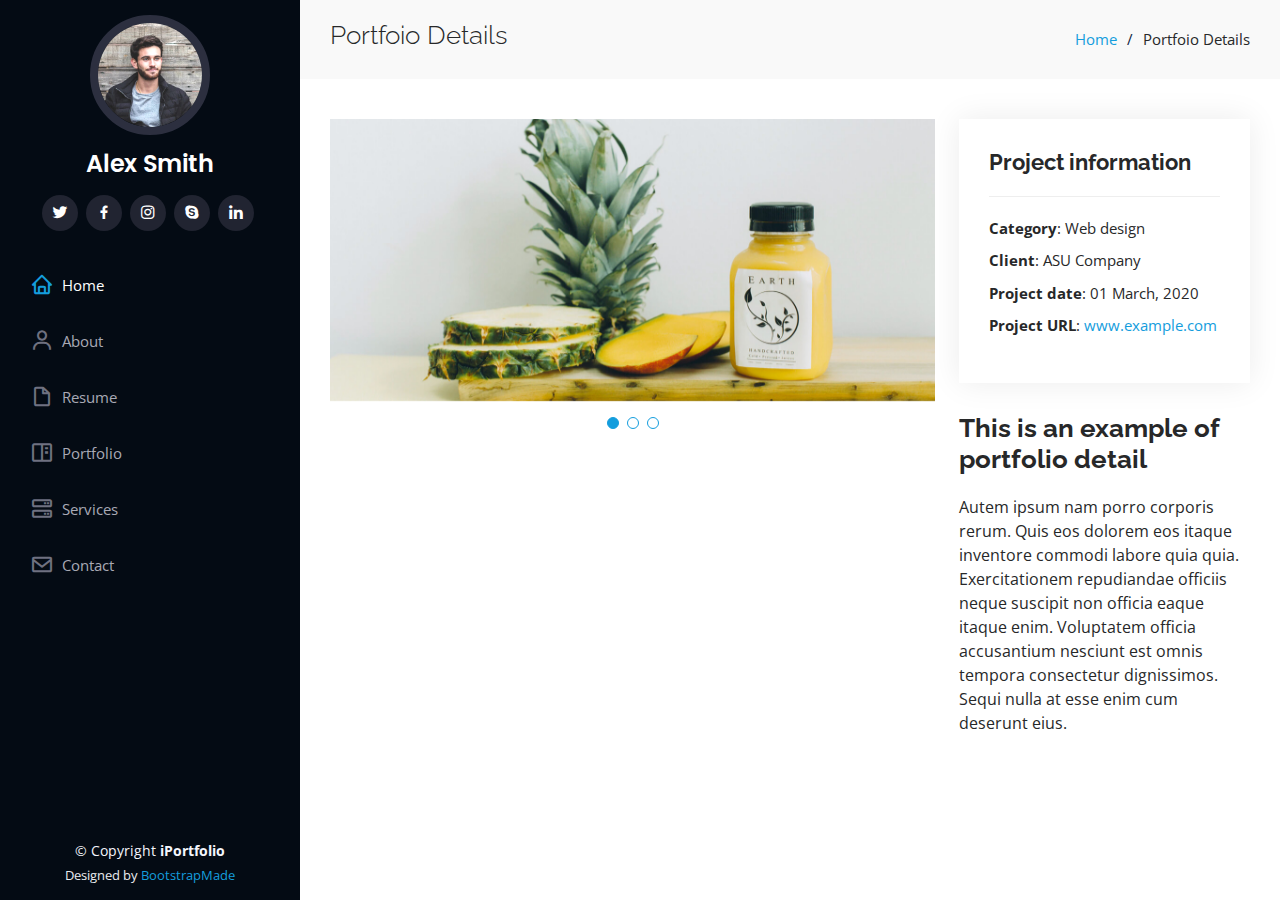
<file: portfolio-details.html>
<!DOCTYPE html>
<html lang="en">

<head>
  <meta charset="utf-8">
  <meta content="width=device-width, initial-scale=1.0" name="viewport">

  <title>Portfolio Details - iPortfolio Bootstrap Template</title>
  <meta content="" name="description">
  <meta content="" name="keywords">

  <!-- Favicons -->
  <link href="assets/img/favicon.png" rel="icon">
  <link href="assets/img/apple-touch-icon.png" rel="apple-touch-icon">

  <!-- Google Fonts -->
  <link href="https://fonts.googleapis.com/css?family=Open+Sans:300,300i,400,400i,600,600i,700,700i|Raleway:300,300i,400,400i,500,500i,600,600i,700,700i|Poppins:300,300i,400,400i,500,500i,600,600i,700,700i" rel="stylesheet">

  <!-- Vendor CSS Files -->
  <link href="assets/vendor/aos/aos.css" rel="stylesheet">
  <link href="assets/vendor/bootstrap/css/bootstrap.min.css" rel="stylesheet">
  <link href="assets/vendor/bootstrap-icons/bootstrap-icons.css" rel="stylesheet">
  <link href="assets/vendor/boxicons/css/boxicons.min.css" rel="stylesheet">
  <link href="assets/vendor/glightbox/css/glightbox.min.css" rel="stylesheet">
  <link href="assets/vendor/swiper/swiper-bundle.min.css" rel="stylesheet">

  <!-- Template Main CSS File -->
  <link href="assets/css/style.css" rel="stylesheet">

  <!-- =======================================================
  * Template Name: iPortfolio
  * Updated: Sep 18 2023 with Bootstrap v5.3.2
  * Template URL: https://bootstrapmade.com/iportfolio-bootstrap-portfolio-websites-template/
  * Author: BootstrapMade.com
  * License: https://bootstrapmade.com/license/
  ======================================================== -->
</head>

<body>

  <!-- ======= Mobile nav toggle button ======= -->
  <i class="bi bi-list mobile-nav-toggle d-xl-none"></i>

  <!-- ======= Header ======= -->
  <header id="header">
    <div class="d-flex flex-column">

      <div class="profile">
        <img src="assets/img/profile-img.jpg" alt="" class="img-fluid rounded-circle">
        <h1 class="text-light"><a href="index.html">Alex Smith</a></h1>
        <div class="social-links mt-3 text-center">
          <a href="#" class="twitter"><i class="bx bxl-twitter"></i></a>
          <a href="#" class="facebook"><i class="bx bxl-facebook"></i></a>
          <a href="#" class="instagram"><i class="bx bxl-instagram"></i></a>
          <a href="#" class="google-plus"><i class="bx bxl-skype"></i></a>
          <a href="#" class="linkedin"><i class="bx bxl-linkedin"></i></a>
        </div>
      </div>

      <nav id="navbar" class="nav-menu navbar">
        <ul>
          <li><a href="#hero" class="nav-link scrollto active"><i class="bx bx-home"></i> <span>Home</span></a></li>
          <li><a href="#about" class="nav-link scrollto"><i class="bx bx-user"></i> <span>About</span></a></li>
          <li><a href="#resume" class="nav-link scrollto"><i class="bx bx-file-blank"></i> <span>Resume</span></a></li>
          <li><a href="#portfolio" class="nav-link scrollto"><i class="bx bx-book-content"></i> <span>Portfolio</span></a></li>
          <li><a href="#services" class="nav-link scrollto"><i class="bx bx-server"></i> <span>Services</span></a></li>
          <li><a href="#contact" class="nav-link scrollto"><i class="bx bx-envelope"></i> <span>Contact</span></a></li>
        </ul>
      </nav><!-- .nav-menu -->
    </div>
  </header><!-- End Header -->

  <main id="main">

    <!-- ======= Breadcrumbs ======= -->
    <section id="breadcrumbs" class="breadcrumbs">
      <div class="container">

        <div class="d-flex justify-content-between align-items-center">
          <h2>Portfoio Details</h2>
          <ol>
            <li><a href="index.html">Home</a></li>
            <li>Portfoio Details</li>
          </ol>
        </div>

      </div>
    </section><!-- End Breadcrumbs -->

    <!-- ======= Portfolio Details Section ======= -->
    <section id="portfolio-details" class="portfolio-details">
      <div class="container">

        <div class="row gy-4">

          <div class="col-lg-8">
            <div class="portfolio-details-slider swiper">
              <div class="swiper-wrapper align-items-center">

                <div class="swiper-slide">
                  <img src="assets/img/portfolio/portfolio-details-1.jpg" alt="">
                </div>

                <div class="swiper-slide">
                  <img src="assets/img/portfolio/portfolio-details-2.jpg" alt="">
                </div>

                <div class="swiper-slide">
                  <img src="assets/img/portfolio/portfolio-details-3.jpg" alt="">
                </div>

              </div>
              <div class="swiper-pagination"></div>
            </div>
          </div>

          <div class="col-lg-4">
            <div class="portfolio-info">
              <h3>Project information</h3>
              <ul>
                <li><strong>Category</strong>: Web design</li>
                <li><strong>Client</strong>: ASU Company</li>
                <li><strong>Project date</strong>: 01 March, 2020</li>
                <li><strong>Project URL</strong>: <a href="#">www.example.com</a></li>
              </ul>
            </div>
            <div class="portfolio-description">
              <h2>This is an example of portfolio detail</h2>
              <p>
                Autem ipsum nam porro corporis rerum. Quis eos dolorem eos itaque inventore commodi labore quia quia. Exercitationem repudiandae officiis neque suscipit non officia eaque itaque enim. Voluptatem officia accusantium nesciunt est omnis tempora consectetur dignissimos. Sequi nulla at esse enim cum deserunt eius.
              </p>
            </div>
          </div>

        </div>

      </div>
    </section><!-- End Portfolio Details Section -->

  </main><!-- End #main -->

  <!-- ======= Footer ======= -->
  <footer id="footer">
    <div class="container">
      <div class="copyright">
        &copy; Copyright <strong><span>iPortfolio</span></strong>
      </div>
      <div class="credits">
        <!-- All the links in the footer should remain intact. -->
        <!-- You can delete the links only if you purchased the pro version. -->
        <!-- Licensing information: https://bootstrapmade.com/license/ -->
        <!-- Purchase the pro version with working PHP/AJAX contact form: https://bootstrapmade.com/iportfolio-bootstrap-portfolio-websites-template/ -->
        Designed by <a href="https://bootstrapmade.com/">BootstrapMade</a>
      </div>
    </div>
  </footer><!-- End  Footer -->

  <a href="#" class="back-to-top d-flex align-items-center justify-content-center"><i class="bi bi-arrow-up-short"></i></a>

  <!-- Vendor JS Files -->
  <script src="assets/vendor/purecounter/purecounter_vanilla.js"></script>
  <script src="assets/vendor/aos/aos.js"></script>
  <script src="assets/vendor/bootstrap/js/bootstrap.bundle.min.js"></script>
  <script src="assets/vendor/glightbox/js/glightbox.min.js"></script>
  <script src="assets/vendor/isotope-layout/isotope.pkgd.min.js"></script>
  <script src="assets/vendor/swiper/swiper-bundle.min.js"></script>
  <script src="assets/vendor/typed.js/typed.umd.js"></script>
  <script src="assets/vendor/waypoints/noframework.waypoints.js"></script>
  <script src="assets/vendor/php-email-form/validate.js"></script>

  <!-- Template Main JS File -->
  <script src="assets/js/main.js"></script>

</body>

</html>
</file>
<file: assets/css/lab5.css>
* {
    padding: 0px;
    margin: 0;
    font-size: 12px;
    font-family: Tahoma, Arial, sans-serif;
}

.background {
    width: auto;
    height: 600px;
    background-color: #b3d4fc;
    padding: 100px;
}

.table {
    width: 280px;
    height: auto;
    margin: auto;
    background-color: #F3F3F3;
    padding: 55px 55px 30px;
    border-radius: 20px;
}

.sign-in {
    text-align: center;
    padding-bottom: 40px;
}

.sign-in span {
    font-size: 30px;
    font-weight: bolder;
    color: #bd59d4;
}

.username {
    margin-bottom: 30px;
}

.password {
    margin-bottom: 30px;

}

.input {
    width: 100%;
    height: 60px;
    border: none;
    outline: none;
    background-color: white;
    border-radius: 20px;
    padding-left: 20px;
}

input.input {
    font-size: 25px;
}

input.input::placeholder {
    color: #44174E;
}


.button-sign-in {
    text-align: center;
}

.button-sign-in button {
    background-color: #bd59d4;
    border: none;
    width: 160px;
    height: 50px;
    padding: 0px 20px;
    border-radius: 20px;
    color: white;
    font-size: 20px;

}

.button-sign-in button:active  {
    background-color: #b3d4fc;

}



.text {
    width: 100%;
    text-align: center;
    margin-top: 25px;
}

.text a {
    text-decoration: none;
    color: black;
    font-size: 15px;
}
</file>
<file: assets/css/style.css>
/**
* Template Name: iPortfolio
* Updated: Sep 18 2023 with Bootstrap v5.3.2
* Template URL: https://bootstrapmade.com/iportfolio-bootstrap-portfolio-websites-template/
* Author: BootstrapMade.com
* License: https://bootstrapmade.com/license/
*/

/*--------------------------------------------------------------
# General
--------------------------------------------------------------*/
body {
  font-family: "Open Sans", sans-serif;
  color: #272829;
}

a {
  color: #149ddd;
  text-decoration: none;
}

a:hover {
  color: #37b3ed;
  text-decoration: none;
}

h1,
h2,
h3,
h4,
h5,
h6 {
  font-family: "Raleway", sans-serif;
}

/*--------------------------------------------------------------
# Back to top button
--------------------------------------------------------------*/
.back-to-top {
  position: fixed;
  visibility: hidden;
  opacity: 0;
  right: 15px;
  bottom: 15px;
  z-index: 996;
  background: #149ddd;
  width: 40px;
  height: 40px;
  border-radius: 50px;
  transition: all 0.4s;
}

.back-to-top i {
  font-size: 28px;
  color: #fff;
  line-height: 0;
}

.back-to-top:hover {
  background: #2eafec;
  color: #fff;
}

.back-to-top.active {
  visibility: visible;
  opacity: 1;
}

/*--------------------------------------------------------------
# Header
--------------------------------------------------------------*/
#header {
  position: fixed;
  top: 0;
  left: 0;
  bottom: 0;
  width: 300px;
  transition: all ease-in-out 0.5s;
  z-index: 9997;
  transition: all 0.5s;
  padding: 0 15px;
  background: #040b14;
  overflow-y: auto;
}

#header .profile img {
  margin: 15px auto;
  display: block;
  width: 120px;
  border: 8px solid #2c2f3f;
}

#header .profile h1 {
  font-size: 24px;
  margin: 0;
  padding: 0;
  font-weight: 600;
  -moz-text-align-last: center;
  text-align-last: center;
  font-family: "Poppins", sans-serif;
}

#header .profile h1 a,
#header .profile h1 a:hover {
  color: #fff;
  text-decoration: none;
}

#header .profile .social-links a {
  font-size: 18px;
  display: inline-block;
  background: #212431;
  color: #fff;
  line-height: 1;
  padding: 8px 0;
  margin-right: 4px;
  border-radius: 50%;
  text-align: center;
  width: 36px;
  height: 36px;
  transition: 0.3s;
}

#header .profile .social-links a:hover {
  background: #149ddd;
  color: #fff;
  text-decoration: none;
}

#main {
  margin-left: 300px;
}

.container,
.container-fluid {
  padding-left: 30px;
  padding-right: 30px;
}

@media (max-width: 1199px) {
  #header {
    left: -300px;
  }

  #main {
    margin-left: 0;
  }

  .container,
  .container-fluid {
    padding-left: 12px;
    padding-right: 12px;
  }
}

/*--------------------------------------------------------------
# Navigation Menu
--------------------------------------------------------------*/
/* Desktop Navigation */
.nav-menu {
  padding: 30px 0 0 0;
}

.nav-menu * {
  margin: 0;
  padding: 0;
  list-style: none;
}

.nav-menu>ul>li {
  position: relative;
  white-space: nowrap;
}

.nav-menu a,
.nav-menu a:focus {
  display: flex;
  align-items: center;
  color: #a8a9b4;
  padding: 12px 15px;
  margin-bottom: 8px;
  transition: 0.3s;
  font-size: 15px;
}

.nav-menu a i,
.nav-menu a:focus i {
  font-size: 24px;
  padding-right: 8px;
  color: #6f7180;
}

.nav-menu a:hover,
.nav-menu .active,
.nav-menu .active:focus,
.nav-menu li:hover>a {
  text-decoration: none;
  color: #fff;
}

.nav-menu a:hover i,
.nav-menu .active i,
.nav-menu .active:focus i,
.nav-menu li:hover>a i {
  color: #149ddd;
}

/* Mobile Navigation */
.mobile-nav-toggle {
  position: fixed;
  right: 15px;
  top: 15px;
  z-index: 9998;
  border: 0;
  font-size: 24px;
  transition: all 0.4s;
  outline: none !important;
  background-color: #149ddd;
  color: #fff;
  width: 40px;
  height: 40px;
  display: inline-flex;
  align-items: center;
  justify-content: center;
  line-height: 0;
  border-radius: 50px;
  cursor: pointer;
}

.mobile-nav-active {
  overflow: hidden;
}

.mobile-nav-active #header {
  left: 0;
}

/*--------------------------------------------------------------
# Hero Section
--------------------------------------------------------------*/
#hero {
  width: 100%;
  height: 100vh;
  background: url("../img/ảnh\ bìa.jpg") top center;
  background-size: cover;
}

#hero:before {
  content: "";
  background: rgba(5, 13, 24, 0.3);
  position: absolute;
  bottom: 0;
  top: 0;
  left: 0;
  right: 0;
  z-index: 1;
}

#hero .hero-container {
  position: relative;
  z-index: 2;
  min-width: 300px;
}

#hero h1 {
  margin: 0 0 10px 0;
  font-size: 64px;
  font-weight: 700;
  line-height: 56px;
  color: #fff;
}

#hero p {
  color: #fff;
  margin-bottom: 50px;
  font-size: 26px;
  font-family: "Poppins", sans-serif;
}

#hero p span {
  color: #fff;
  padding-bottom: 4px;
  letter-spacing: 1px;
  border-bottom: 3px solid #149ddd;
}

@media (min-width: 1024px) {
  #hero {
    background-attachment: fixed;
  }
}

@media (max-width: 768px) {
  #hero h1 {
    font-size: 28px;
    line-height: 36px;
  }

  #hero h2 {
    font-size: 18px;
    line-height: 24px;
    margin-bottom: 30px;
  }
}

/*--------------------------------------------------------------
# Sections General
--------------------------------------------------------------*/
section {
  padding: 60px 0;
  overflow: hidden;
}

.section-bg {
  background: #f5f8fd;
}

.section-title {
  padding-bottom: 30px;
}

.section-title h2 {
  font-size: 32px;
  font-weight: bold;
  margin-bottom: 20px;
  padding-bottom: 20px;
  position: relative;
  color: #173b6c;
}

.section-title h2::after {
  content: "";
  position: absolute;
  display: block;
  width: 50px;
  height: 3px;
  background: #149ddd;
  bottom: 0;
  left: 0;
}

.section-title p {
  margin-bottom: 0;
}

/*--------------------------------------------------------------
# About
--------------------------------------------------------------*/
.about .content h3 {
  font-weight: 700;
  font-size: 26px;
  color: #173b6c;
}

.about .content ul {
  list-style: none;
  padding: 0;
}

.about .content ul li {
  margin-bottom: 20px;
  display: flex;
  align-items: center;
}

.about .content ul strong {
  margin-right: 10px;
}

.about .content ul i {
  font-size: 16px;
  margin-right: 5px;
  color: #149ddd;
  line-height: 0;
}

.about .content p:last-child {
  margin-bottom: 0;
}

/*--------------------------------------------------------------
# Facts
--------------------------------------------------------------*/
.facts {
  padding-bottom: 30px;
}

.facts .count-box {
  padding: 30px;
  width: 100%;
}

.facts .count-box i {
  display: block;
  font-size: 44px;
  color: #149ddd;
  float: left;
  line-height: 0;
}

.facts .count-box span {
  font-size: 48px;
  line-height: 40px;
  display: block;
  font-weight: 700;
  color: #050d18;
  margin-left: 60px;
}

.facts .count-box p {
  padding: 15px 0 0 0;
  margin: 0 0 0 60px;
  font-family: "Raleway", sans-serif;
  font-size: 14px;
  color: #122f57;
}

.facts .count-box a {
  font-weight: 600;
  display: block;
  margin-top: 20px;
  color: #122f57;
  font-size: 15px;
  font-family: "Poppins", sans-serif;
  transition: ease-in-out 0.3s;
}

.facts .count-box a:hover {
  color: #1f5297;
}

/*--------------------------------------------------------------
# Akills
--------------------------------------------------------------*/
.skills .progress {
  height: 60px;
  display: block;
  background: none;
  border-radius: 0;
}

.skills .progress .skill {
  padding: 0;
  margin: 0 0 6px 0;
  text-transform: uppercase;
  display: block;
  font-weight: 600;
  font-family: "Poppins", sans-serif;
  color: #050d18;
}

.skills .progress .skill .val {
  float: right;
  font-style: normal;
}

.skills .progress-bar-wrap {
  background: #dce8f8;
  height: 10px;
}

.skills .progress-bar {
  width: 1px;
  height: 10px;
  transition: 0.9s;
  background-color: #149ddd;
}

/*--------------------------------------------------------------
# Resume
--------------------------------------------------------------*/
.resume .resume-title {
  font-size: 26px;
  font-weight: 700;
  margin-top: 20px;
  margin-bottom: 20px;
  color: #050d18;
}

.resume .resume-item {
  padding: 0 0 20px 20px;
  margin-top: -2px;
  border-left: 2px solid #1f5297;
  position: relative;
}

.resume .resume-item h4 {
  line-height: 18px;
  font-size: 18px;
  font-weight: 600;
  text-transform: uppercase;
  font-family: "Poppins", sans-serif;
  color: #050d18;
  margin-bottom: 10px;
}

.resume .resume-item h5 {
  font-size: 16px;
  background: #e4edf9;
  padding: 5px 15px;
  display: inline-block;
  font-weight: 600;
  margin-bottom: 10px;
}

.resume .resume-item ul {
  padding-left: 20px;
}

.resume .resume-item ul li {
  padding-bottom: 10px;
}

.resume .resume-item:last-child {
  padding-bottom: 0;
}

.resume .resume-item::before {
  content: "";
  position: absolute;
  width: 16px;
  height: 16px;
  border-radius: 50px;
  left: -9px;
  top: 0;
  background: #fff;
  border: 2px solid #1f5297;
}

/*--------------------------------------------------------------
# Portfolio
--------------------------------------------------------------*/
.portfolio .portfolio-item {
  margin-bottom: 30px;
}

.portfolio #portfolio-flters {
  padding: 0;
  margin: 0 auto 35px auto;
  list-style: none;
  text-align: center;
  background: #fff;
  border-radius: 50px;
  padding: 2px 15px;
}

.portfolio #portfolio-flters li {
  cursor: pointer;
  display: inline-block;
  padding: 10px 15px 8px 15px;
  font-size: 14px;
  font-weight: 600;
  line-height: 1;
  text-transform: uppercase;
  color: #272829;
  margin-bottom: 5px;
  transition: all 0.3s ease-in-out;
}

.portfolio #portfolio-flters li:hover,
.portfolio #portfolio-flters li.filter-active {
  color: #149ddd;
}

.portfolio #portfolio-flters li:last-child {
  margin-right: 0;
}

.portfolio .portfolio-wrap {
  transition: 0.3s;
  position: relative;
  overflow: hidden;
  z-index: 1;
}

.portfolio .portfolio-wrap::before {
  content: "";
  background: rgba(255, 255, 255, 0.5);
  position: absolute;
  left: 0;
  right: 0;
  top: 0;
  bottom: 0;
  transition: all ease-in-out 0.3s;
  z-index: 2;
  opacity: 0;
}

.portfolio .portfolio-wrap .portfolio-links {
  opacity: 1;
  left: 0;
  right: 0;
  bottom: -60px;
  z-index: 3;
  position: absolute;
  transition: all ease-in-out 0.3s;
  display: flex;
  justify-content: center;
}

.portfolio .portfolio-wrap .portfolio-links a {
  color: #fff;
  font-size: 28px;
  text-align: center;
  background: rgba(20, 157, 221, 0.75);
  transition: 0.3s;
  width: 50%;
}

.portfolio .portfolio-wrap .portfolio-links a:hover {
  background: rgba(20, 157, 221, 0.95);
}

.portfolio .portfolio-wrap .portfolio-links a+a {
  border-left: 1px solid #37b3ed;
}

.portfolio .portfolio-wrap:hover::before {
  top: 0;
  left: 0;
  right: 0;
  bottom: 0;
  opacity: 1;
}

.portfolio .portfolio-wrap:hover .portfolio-links {
  opacity: 1;
  bottom: 0;
}

/*--------------------------------------------------------------
# Portfolio Details
--------------------------------------------------------------*/
.portfolio-details {
  padding-top: 40px;
}

.portfolio-details .portfolio-details-slider img {
  width: 100%;
}

.portfolio-details .portfolio-details-slider .swiper-pagination {
  margin-top: 20px;
  position: relative;
}

.portfolio-details .portfolio-details-slider .swiper-pagination .swiper-pagination-bullet {
  width: 12px;
  height: 12px;
  background-color: #fff;
  opacity: 1;
  border: 1px solid #149ddd;
}

.portfolio-details .portfolio-details-slider .swiper-pagination .swiper-pagination-bullet-active {
  background-color: #149ddd;
}

.portfolio-details .portfolio-info {
  padding: 30px;
  box-shadow: 0px 0 30px rgba(5, 13, 24, 0.08);
}

.portfolio-details .portfolio-info h3 {
  font-size: 22px;
  font-weight: 700;
  margin-bottom: 20px;
  padding-bottom: 20px;
  border-bottom: 1px solid #eee;
}

.portfolio-details .portfolio-info ul {
  list-style: none;
  padding: 0;
  font-size: 15px;
}

.portfolio-details .portfolio-info ul li+li {
  margin-top: 10px;
}

.portfolio-details .portfolio-description {
  padding-top: 30px;
}

.portfolio-details .portfolio-description h2 {
  font-size: 26px;
  font-weight: 700;
  margin-bottom: 20px;
}

.portfolio-details .portfolio-description p {
  padding: 0;
}

/*--------------------------------------------------------------
# Services
--------------------------------------------------------------*/
.services .icon-box {
  margin-bottom: 20px;
}

.services .icon {
  float: left;
  display: flex;
  align-items: center;
  justify-content: center;
  width: 54px;
  height: 54px;
  background: #149ddd;
  border-radius: 50%;
  transition: 0.5s;
  border: 1px solid #149ddd;
}

.services .icon i {
  color: #fff;
  font-size: 24px;
  line-height: 0;
}

.services .icon-box:hover .icon {
  background: #fff;
}

.services .icon-box:hover .icon i {
  color: #149ddd;
}

.services .title {
  margin-left: 80px;
  font-weight: 700;
  margin-bottom: 15px;
  font-size: 18px;
}

.services .title a {
  color: #343a40;
}

.services .title a:hover {
  color: #149ddd;
}

.services .description {
  margin-left: 80px;
  line-height: 24px;
  font-size: 14px;
}

/*--------------------------------------------------------------
# Testimonials
--------------------------------------------------------------*/
.testimonials .testimonials-carousel,
.testimonials .testimonials-slider {
  overflow: hidden;
}

.testimonials .testimonial-item {
  box-sizing: content-box;
  text-align: center;
  min-height: 320px;
}

.testimonials .testimonial-item .testimonial-img {
  width: 90px;
  border-radius: 50%;
  margin: 0 auto;
}

.testimonials .testimonial-item h3 {
  font-size: 18px;
  font-weight: bold;
  margin: 10px 0 5px 0;
  color: #111;
}

.testimonials .testimonial-item h4 {
  font-size: 14px;
  color: #999;
  margin: 0;
}

.testimonials .testimonial-item .quote-icon-left,
.testimonials .testimonial-item .quote-icon-right {
  color: #c3e8fa;
  font-size: 26px;
}

.testimonials .testimonial-item .quote-icon-left {
  display: inline-block;
  left: -5px;
  position: relative;
}

.testimonials .testimonial-item .quote-icon-right {
  display: inline-block;
  right: -5px;
  position: relative;
  top: 10px;
}

.testimonials .testimonial-item p {
  font-style: italic;
  margin: 0 15px 15px 15px;
  padding: 20px;
  background: #fff;
  position: relative;
  margin-bottom: 35px;
  border-radius: 6px;
  box-shadow: 0px 2px 15px rgba(0, 0, 0, 0.1);
}

.testimonials .testimonial-item p::after {
  content: "";
  width: 0;
  height: 0;
  border-top: 20px solid #fff;
  border-right: 20px solid transparent;
  border-left: 20px solid transparent;
  position: absolute;
  bottom: -20px;
  left: calc(50% - 20px);
}

.testimonials .swiper-pagination {
  margin-top: 20px;
  position: relative;
}

.testimonials .swiper-pagination .swiper-pagination-bullet {
  width: 12px;
  height: 12px;
  background-color: #fff;
  opacity: 1;
  border: 1px solid #149ddd;
}

.testimonials .swiper-pagination .swiper-pagination-bullet-active {
  background-color: #149ddd;
}

/*--------------------------------------------------------------
# Contact
--------------------------------------------------------------*/
.contact {
  padding-bottom: 130px;
}

.contact .info {
  padding: 30px;
  background: #fff;
  width: 100%;
  box-shadow: 0 0 24px 0 rgba(0, 0, 0, 0.12);
}

.contact .info i {
  font-size: 20px;
  color: #149ddd;
  float: left;
  width: 44px;
  height: 44px;
  background: #dff3fc;
  display: flex;
  justify-content: center;
  align-items: center;
  border-radius: 50px;
  transition: all 0.3s ease-in-out;
}

.contact .info h4 {
  padding: 0 0 0 60px;
  font-size: 22px;
  font-weight: 600;
  margin-bottom: 5px;
  color: #050d18;
}

.contact .info p {
  padding: 0 0 10px 60px;
  margin-bottom: 20px;
  font-size: 14px;
  color: #173b6c;
}

.contact .info .email p {
  padding-top: 5px;
}

.contact .info .social-links {
  padding-left: 60px;
}

.contact .info .social-links a {
  font-size: 18px;
  display: inline-block;
  background: #333;
  color: #fff;
  line-height: 1;
  padding: 8px 0;
  border-radius: 50%;
  text-align: center;
  width: 36px;
  height: 36px;
  transition: 0.3s;
  margin-right: 10px;
}

.contact .info .social-links a:hover {
  background: #149ddd;
  color: #fff;
}

.contact .info .email:hover i,
.contact .info .address:hover i,
.contact .info .phone:hover i {
  background: #149ddd;
  color: #fff;
}

.contact .php-email-form {
  width: 100%;
  padding: 30px;
  background: #fff;
  box-shadow: 0 0 24px 0 rgba(0, 0, 0, 0.12);
}

.contact .php-email-form .form-group {
  padding-bottom: 8px;
}

.contact .php-email-form .validate {
  display: none;
  color: red;
  margin: 0 0 15px 0;
  font-weight: 400;
  font-size: 13px;
}

.contact .php-email-form .error-message {
  display: none;
  color: #fff;
  background: #ed3c0d;
  text-align: left;
  padding: 15px;
  font-weight: 600;
}

.contact .php-email-form .error-message br+br {
  margin-top: 25px;
}

.contact .php-email-form .sent-message {
  display: none;
  color: #fff;
  background: #18d26e;
  text-align: center;
  padding: 15px;
  font-weight: 600;
}

.contact .php-email-form .loading {
  display: none;
  background: #fff;
  text-align: center;
  padding: 15px;
}

.contact .php-email-form .loading:before {
  content: "";
  display: inline-block;
  border-radius: 50%;
  width: 24px;
  height: 24px;
  margin: 0 10px -6px 0;
  border: 3px solid #18d26e;
  border-top-color: #eee;
  animation: animate-loading 1s linear infinite;
}

.contact .php-email-form .form-group {
  margin-bottom: 15px;
}

.contact .php-email-form label {
  padding-bottom: 8px;
}

.contact .php-email-form input,
.contact .php-email-form textarea {
  border-radius: 0;
  box-shadow: none;
  font-size: 14px;
}

.contact .php-email-form input {
  height: 44px;
}

.contact .php-email-form textarea {
  padding: 10px 15px;
}

.contact .php-email-form button[type=submit] {
  background: #149ddd;
  border: 0;
  padding: 10px 24px;
  color: #fff;
  transition: 0.4s;
  border-radius: 4px;
}

.contact .php-email-form button[type=submit]:hover {
  background: #37b3ed;
}

@keyframes animate-loading {
  0% {
    transform: rotate(0deg);
  }

  100% {
    transform: rotate(360deg);
  }
}

/*--------------------------------------------------------------
# Breadcrumbs
--------------------------------------------------------------*/
.breadcrumbs {
  padding: 20px 0;
  background: #f9f9f9;
}

.breadcrumbs h2 {
  font-size: 26px;
  font-weight: 300;
}

.breadcrumbs ol {
  display: flex;
  flex-wrap: wrap;
  list-style: none;
  padding: 0;
  margin: 0;
  font-size: 15px;
}

.breadcrumbs ol li+li {
  padding-left: 10px;
}

.breadcrumbs ol li+li::before {
  display: inline-block;
  padding-right: 10px;
  color: #0e2442;
  content: "/";
}

@media (max-width: 768px) {
  .breadcrumbs .d-flex {
    display: block !important;
  }

  .breadcrumbs ol {
    display: block;
  }

  .breadcrumbs ol li {
    display: inline-block;
  }
}

/*--------------------------------------------------------------
# Footer
--------------------------------------------------------------*/
#footer {
  padding: 15px;
  color: #f4f6fd;
  font-size: 14px;
  position: fixed;
  left: 0;
  bottom: 0;
  width: 300px;
  z-index: 9999;
  background: #040b14;
}

#footer .copyright {
  text-align: center;
}

#footer .credits {
  padding-top: 5px;
  text-align: center;
  font-size: 13px;
  color: #eaebf0;
}

@media (max-width: 1199px) {
  #footer {
    position: static;
    width: auto;
    padding-right: 20px 15px;
  }
}
</file>
